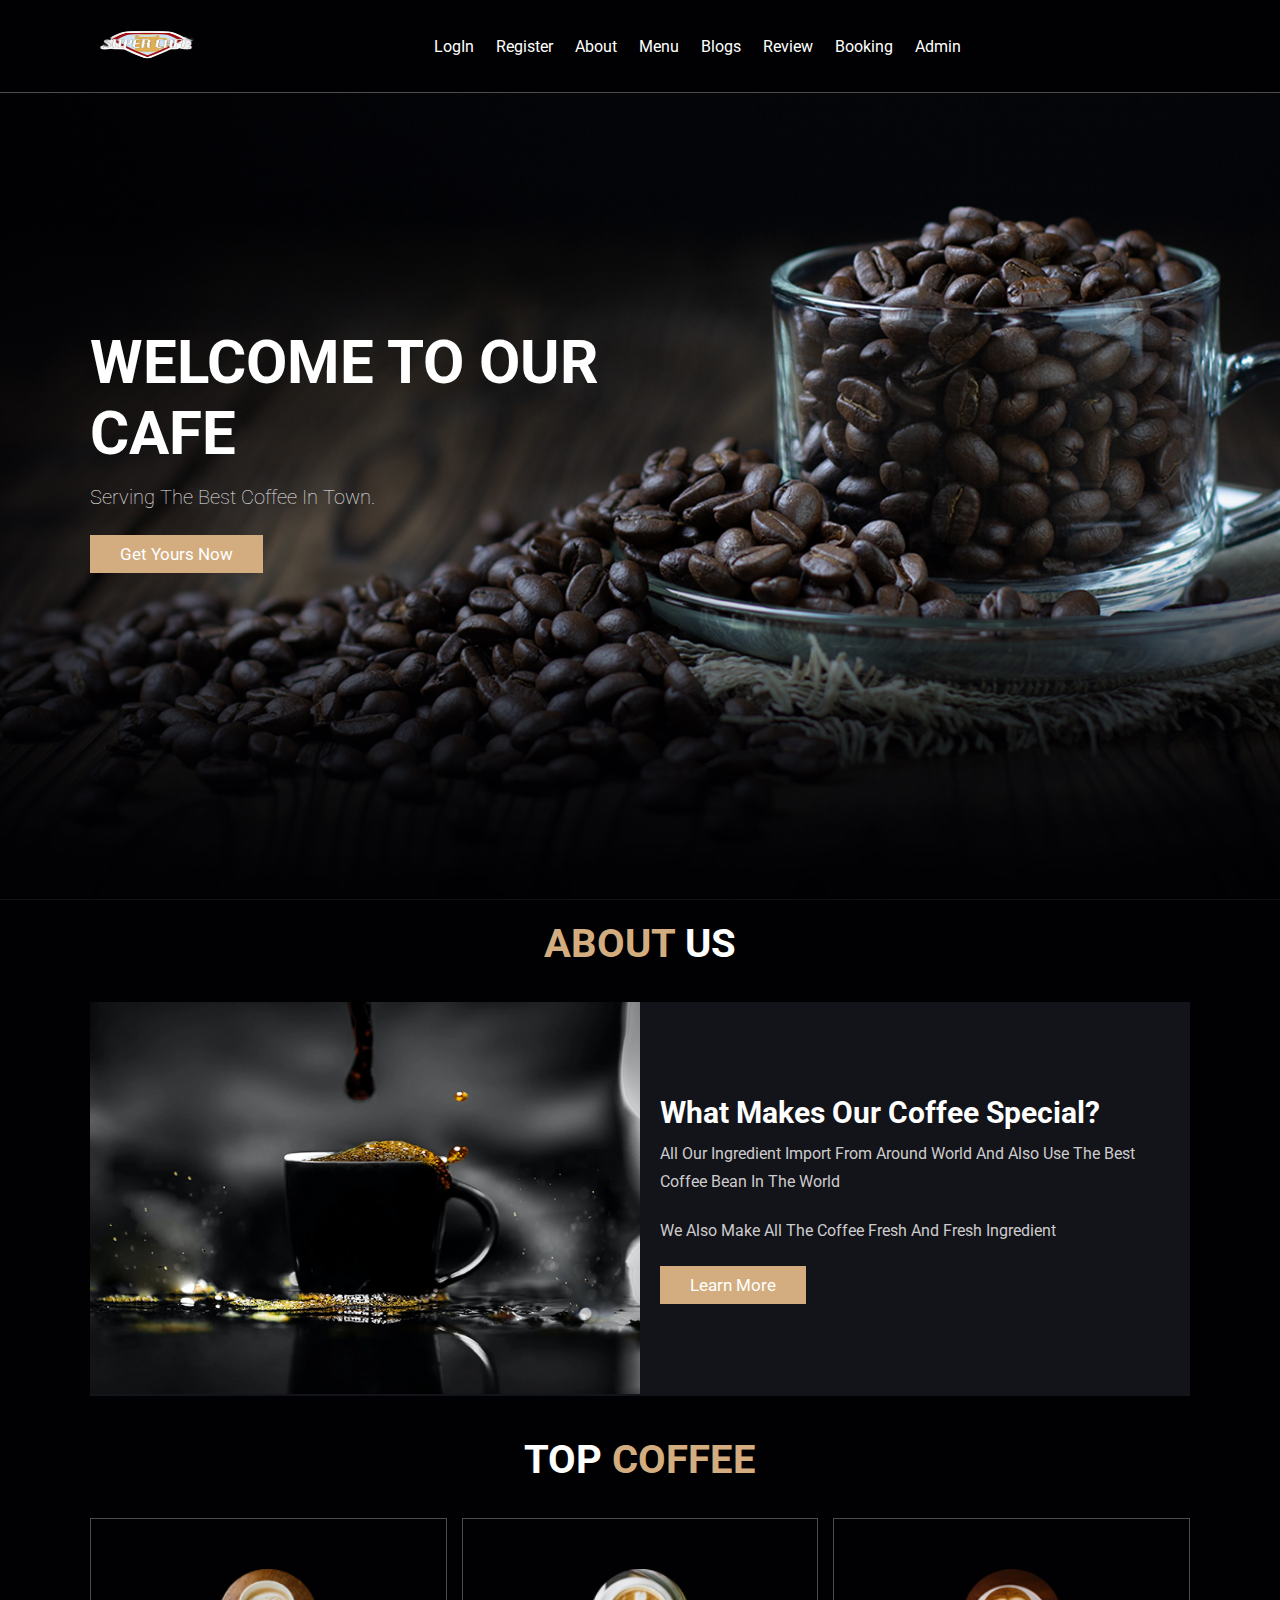
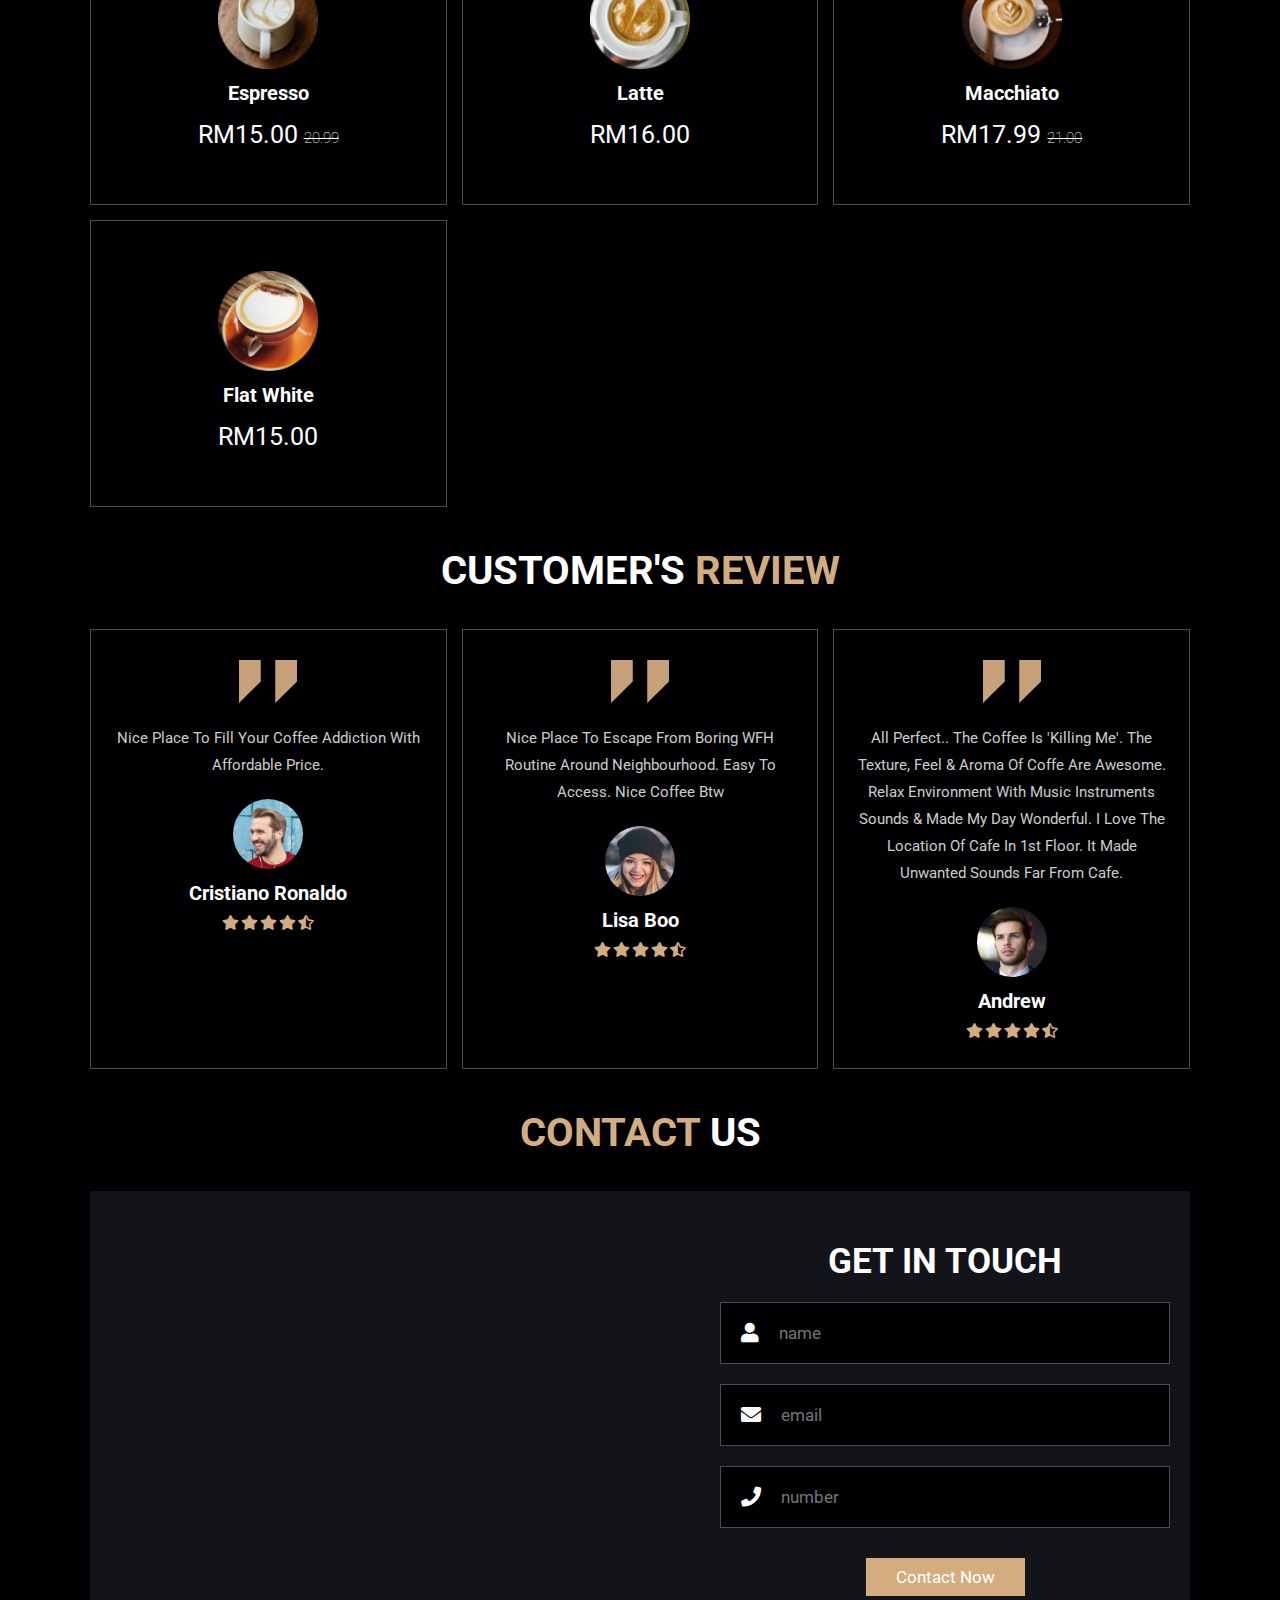
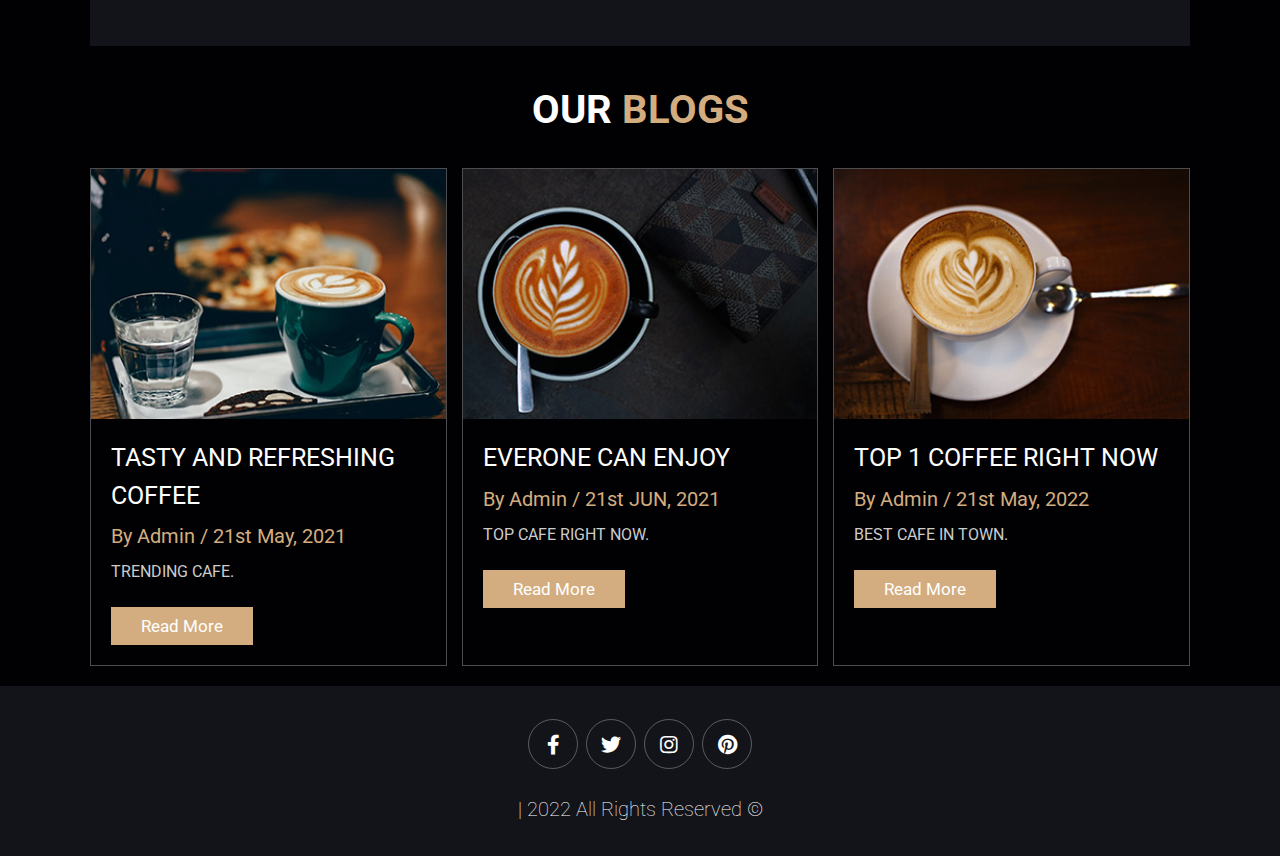
<file: index.html>
<!DOCTYPE html>
<html lang="en">
<head>
    <meta charset="UTF-8">
    <meta http-equiv="X-UA-Compatible" content="IE=edge">
    <meta name="viewport" content="width=device-width, initial-scale=1.0">
    <title>super cafe</title>

    <!-- font awesome cdn link  -->
    <link rel="stylesheet" href="https://cdnjs.cloudflare.com/ajax/libs/font-awesome/5.15.4/css/all.min.css">

    <!-- custom css file link  -->
    <link rel="stylesheet" href="css/style.css">

</head>
<body>
    
<!-- header section starts  -->

<header class="header">

    <a href="#" class="logo">
        <img src="images/logo.png" alt="" width="115" height="208">
    </a>

    <nav class="navbar">
        <a href="login.html"#login">logIn</a>
        <a href="register.html"#contact">register</a>
        <a href="about-us.html"#about">about</a>
        <a href="menu.html"#menu">menu</a>
        <a href="blog.html"#blogs">blogs</a>
        <a href="review.html"#review">review</a>
        <a href="booking.php"#booking">booking</a>
        <a href="login-admin.html"#admin">admin</a>
  </nav>

    <div class="icons">

        <div class="fas fa-bars" id="menu-btn"></div>
    </div>

  

</header>

<!-- header section ends -->

<!-- home section starts  -->

<section class="home" id="home">

    <div class="content">
        <h3>WELCOME TO OUR CAFE</h3>
        <p>Serving the best coffee in town.</p>
        <a href="menu.html"#menu" class="btn">get yours now</a>
    </div>

</section>

<!-- home section ends -->

<!-- about section starts  -->

<section class="about" id="about">

    <h1 class="heading"> <span>about</span> us </h1>

    <div class="row">

        <div class="image">
            <img src="images/about-img.jpeg" alt="">
        </div>

        <div class="content">
            <h3>what makes our coffee special?</h3>
            <p>All our ingredient import from around world and also use the best coffee bean in the world</p>
            <p>We also make all the coffee fresh and fresh ingredient</p>
            <a href="about-us.html"#about" class="btn">learn more</a>
        </div>

    </div>

</section>

<!-- about section ends -->

<!-- menu section starts  -->

<section class="menu" id="menu">

    <h1 class="heading"> Top <span>Coffee</span> </h1>

    <div class="box-container">

        <div class="box">
            <img src="images/menu-1.png" alt="">
            <h3>Espresso</h3>
            <div class="price">RM15.00 <span>20.99</span></div>
            
        </div>

        <div class="box">
            <img src="images/menu-2.png" alt="">
            <h3>Latte</h3>
            <div class="price">RM16.00</div>
            
        </div>

        <div class="box">
            <img src="images/menu-3.png" alt="">
            <h3>Macchiato</h3>
            <div class="price">RM17.99 <span>21.00</span></div>
            
        </div>

        <div class="box">
            <img src="images/menu-4.png" alt="">
            <h3>Flat White</h3>
            <div class="price">RM15.00</div>
            
        </div>

 

    </div>

</section>

<!-- menu section ends -->



    </div>

</section>

<!-- review section starts  -->

<section class="review" id="review">

    <h1 class="heading"> customer's <span>review</span> </h1>

    <div class="box-container">

        <div class="box">
            <img src="images/quote-img.png" alt="" class="quote">
            <p>Nice place to fill your coffee addiction with affordable price.</p>
            <img src="images/pic-1.png" class="user" alt="">
            <h3>cristiano ronaldo</h3>
            <div class="stars">
                <i class="fas fa-star"></i>
                <i class="fas fa-star"></i>
                <i class="fas fa-star"></i>
                <i class="fas fa-star"></i>
                <i class="fas fa-star-half-alt"></i>
            </div>
        </div>

        <div class="box">
            <img src="images/quote-img.png" alt="" class="quote">
            <p>Nice place to escape from boring WFH routine around neighbourhood. Easy to access. Nice coffee btw</p>
            <img src="images/pic-2.png" class="user" alt="">
            <h3>lisa boo</h3>
            <div class="stars">
                <i class="fas fa-star"></i>
                <i class="fas fa-star"></i>
                <i class="fas fa-star"></i>
                <i class="fas fa-star"></i>
                <i class="fas fa-star-half-alt"></i>
            </div>
        </div>
        
        <div class="box">
            <img src="images/quote-img.png" alt="" class="quote">
            <p>All Perfect..
The Coffee is 'killing me'.
The texture, feel & aroma of coffe are awesome.
Relax environment with music instruments sounds & made my day wonderful.
I love the location of cafe in 1st floor. It made unwanted sounds far from cafe.</p>
            <img src="images/pic-3.png" class="user" alt="">
            <h3>andrew</h3>
            <div class="stars">
                <i class="fas fa-star"></i>
                <i class="fas fa-star"></i>
                <i class="fas fa-star"></i>
                <i class="fas fa-star"></i>
                <i class="fas fa-star-half-alt"></i>
            </div>
        </div>

    </div>

</section>

<!-- review section ends -->

<!-- contact section starts  -->

<section class="contact" id="contact">

    <h1 class="heading"> <span>contact</span> us </h1>

    <div class="row">

 <iframe src="https://www.google.com/maps/embed?pb=!1m18!1m12!1m3!1d3983.7943977034574!2d101.71105661467364!3d3.1488749977071597!2m3!1f0!2f0!3f0!3m2!1i1024!2i768!4f13.1!3m3!1m2!1s0x31cc362c8935509b%3A0xed966c50b0a79fb4!2sPavilion%20Kuala%20Lumpur!5e0!3m2!1sen!2smy!4v1667201064037!5m2!1sen!2smy" width="600" height="450" style="border:0;" allowfullscreen="" loading="lazy" referrerpolicy="no-referrer-when-downgrade"></iframe>

        <form action="">
            <h3>get in touch</h3>
            <div class="inputBox">
                <span class="fas fa-user"></span>
                <input type="text" placeholder="name">
            </div>
            <div class="inputBox">
                <span class="fas fa-envelope"></span>
                <input type="email" placeholder="email">
            </div>
            <div class="inputBox">
                <span class="fas fa-phone"></span>
                <input type="number" placeholder="number">
            </div>
            <input type="submit" value="contact now" class="btn">
        </form>

    </div>

</section>

<!-- contact section ends -->

<!-- blogs section starts  -->

<section class="blogs" id="blogs">

    <h1 class="heading"> our <span>blogs</span> </h1>

    <div class="box-container">

        <div class="box">
            <div class="image">
                <img src="images/blog-1.jpeg" alt="">
            </div>
            <div class="content">
                <a href="#" class="title">TASTY AND REFRESHING COFFEE</a>
                <span>by admin / 21st may, 2021</span>
                <p>TRENDING CAFE.</p>
                <a href="blog.html"#blogs" class="btn">read more</a>
            </div>
        </div>

        <div class="box">
            <div class="image">
                <img src="images/blog-2.jpeg" alt="">
            </div>
            <div class="content">
                <a href="#" class="title">EVERONE CAN ENJOY</a>
                <span>by admin / 21st JUN, 2021</span>
                <p>TOP CAFE RIGHT NOW.</p>
                <a href="blog.html"#blogs" class="btn">read more</a>
            </div>
        </div>

        <div class="box">
            <div class="image">
                <img src="images/blog-3.jpeg" alt="">
            </div>
            <div class="content">
                <a href="#" class="title">TOP 1 COFFEE RIGHT NOW</a>
                <span>by admin / 21st may, 2022</span>
                <p>BEST CAFE IN TOWN.</p>
                <a href="blog.html"#blogs" class="btn">read more</a>
            </div>
        </div>

    </div>

</section>

<!-- blogs section ends -->

<!-- footer section starts  -->

<section class="footer">

    <div class="share">
        <a href="https://www.facebook.com/otherwisecafe/" class="fab fa-facebook-f"></a>
        <a href="https://twitter.com/cappuccinosWex" class="fab fa-twitter"></a>
        <a href="https://www.instagram.com/cafefolome/?hl=en" class="fab fa-instagram"></a>
        <a href="https://www.pinterest.com/heidelia/heidi-s-style-pinboard/" class="fab fa-pinterest"></a>
    </div>



    <div class="credit">| 2022 all rights reserved &copy</div>

</section>

<!-- footer section ends -->

















<!-- custom js file link  -->
<script src="js/script.js"></script>

</body>
</html>
</file>
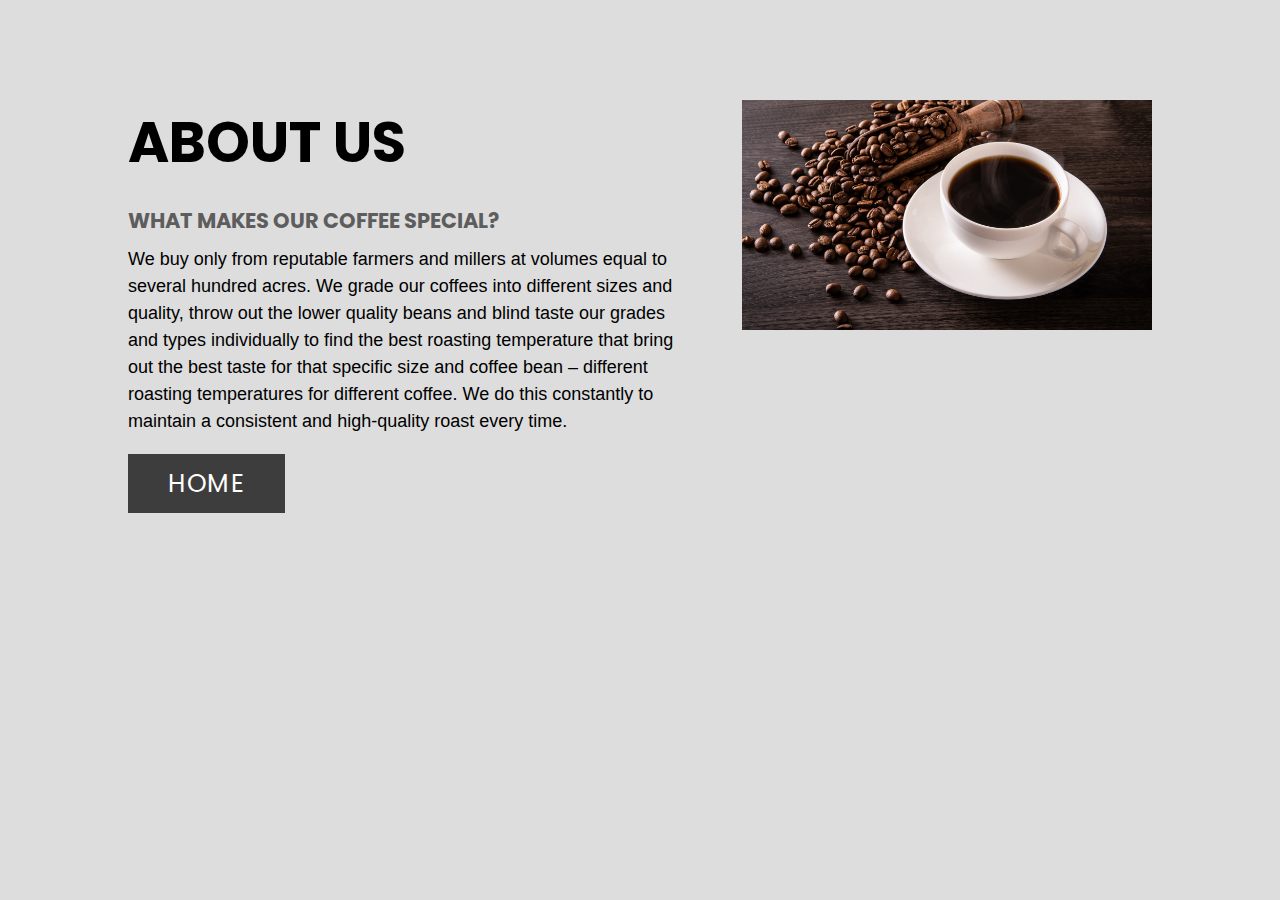
<file: about-us.html>
<!DOCTYPE html>
<html>
<head>
	<title>About Us Section</title>
	<meta charset="utf-8">
	<meta name="viewport" content="width=device-width, initial-scale=1.0">
	<link rel="stylesheet" href="https://pro.fontawesome.com/releases/v5.10.0/css/all.css">
	<link rel="stylesheet" type="text/css" href="css/about-style.css">
</head>	
<body>
    
    <div class="section">
		<div class="container">
			<div class="content-section">
				<div class="title">
					<h1>About Us</h1>
				</div>
				<div class="content">
					<h3>WHAT MAKES OUR COFFEE SPECIAL?</h3>
					<p>We buy only from reputable farmers and millers at volumes equal to several hundred acres. We grade our coffees into different sizes and quality, throw out the lower quality beans and blind taste our grades and types individually to find the best roasting temperature that bring out the best taste for that specific size and coffee bean – different roasting temperatures for different coffee. We do this constantly to maintain a consistent and high-quality roast every time.</p>
					<div class="button">
						<a href="index.html"#home">HOME</a>
					</div>
				</div>
				
			</div>
			<div class="image-section">
				<img src="images/about-coffee.jpg">
			</div>
		</div>
	</div>

	
</body>
</html>
</file>
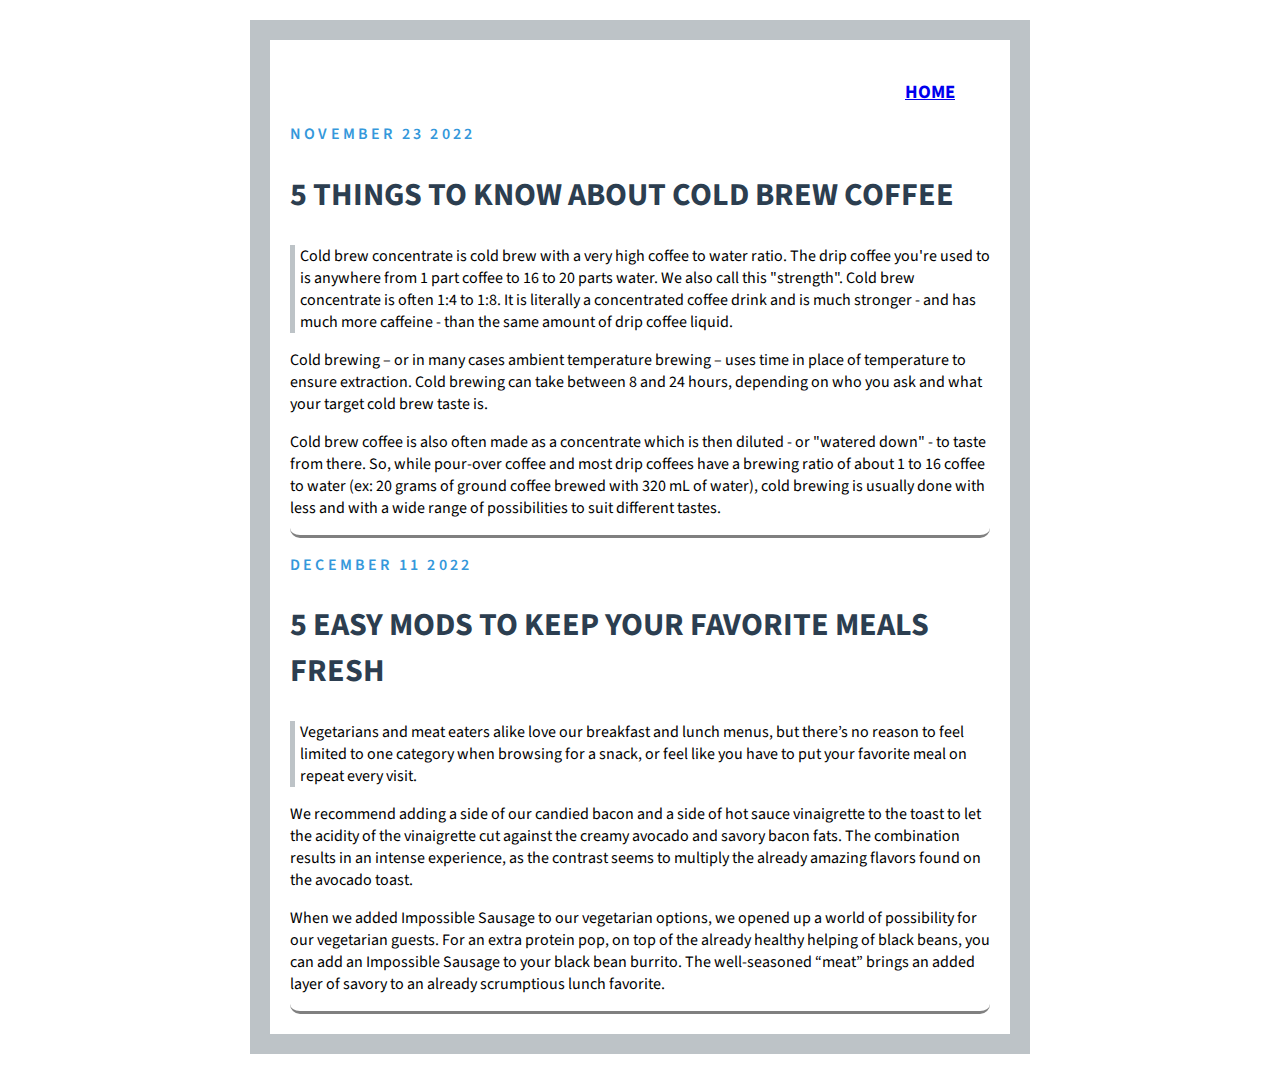
<file: blog.html>
<!DOCTYPE html>
<html lang="en">
  <head>
    <meta charset="UTF-8" />
    <meta name="viewport" content="width=device-width, initial-scale=1.0" />
    <meta http-equiv="X-UA-Compatible" content="ie=edge" />
    <title>Blog Home</title>
    <link rel="stylesheet" href="css/blog-style.css" />
    <link
      href="https://fonts.googleapis.com/css?family=Source+Sans+Pro&display=swap"
      rel="stylesheet"
    />
  </head>
  <body>
    <h3><a href="index.html">HOME</a></h3>
    <div class="blog_post">
      <p id="date">NOVEMBER 23 2022</p>
      <h2>5 THINGS TO KNOW ABOUT COLD BREW COFFEE</h2>
      <p class="with_left_border">
        Cold brew concentrate is cold brew with a very high coffee to water ratio. The drip coffee you're used to is anywhere from 1 part coffee to 16 to 20 parts water. We also call this "strength". Cold brew concentrate is often 1:4 to 1:8. It is literally a concentrated coffee drink and is much stronger - and has much more caffeine - than the same amount of drip coffee liquid. 
      </p>
      <p>
       Cold brewing – or in many cases ambient temperature brewing – uses time in place of temperature to ensure extraction. Cold brewing can take between 8 and 24 hours, depending on who you ask and what your target cold brew taste is.
      </p>
      <p>
        Cold brew coffee is also often made as a concentrate which is then diluted - or "watered down" - to taste from there. So, while pour-over coffee and most drip coffees have a brewing ratio of about 1 to 16 coffee to water (ex: 20 grams of ground coffee brewed with 320 mL of water), cold brewing is usually done with less and with a wide range of possibilities to suit different tastes.
      </p>
    </div>
    <div class="blog_post">
      <p id="date">DECEMBER 11 2022</p>
      <h2>5 EASY MODS TO KEEP YOUR FAVORITE MEALS FRESH</h2>
      <p class="with_left_border">
Vegetarians and meat eaters alike love our breakfast and lunch menus, but there’s no reason to feel limited to one category when browsing for a snack, or feel like you have to put your favorite meal on repeat every visit.
      </p>
      <p>
 We recommend adding a side of our candied bacon and a side of hot sauce vinaigrette to the toast to let the acidity of the vinaigrette cut against the creamy avocado and savory bacon fats. The combination results in an intense experience, as the contrast seems to multiply the already amazing flavors found on the avocado toast.
      </p>
      <p>
        When we added Impossible Sausage to our vegetarian options, we opened up a world of possibility for our vegetarian guests. For an extra protein pop, on top of the already healthy helping of black beans, you can add an Impossible Sausage to your black bean burrito. The well-seasoned “meat” brings an added layer of savory to an already scrumptious lunch favorite.
      </p>
    </div>
  </body>
</html>
</file>
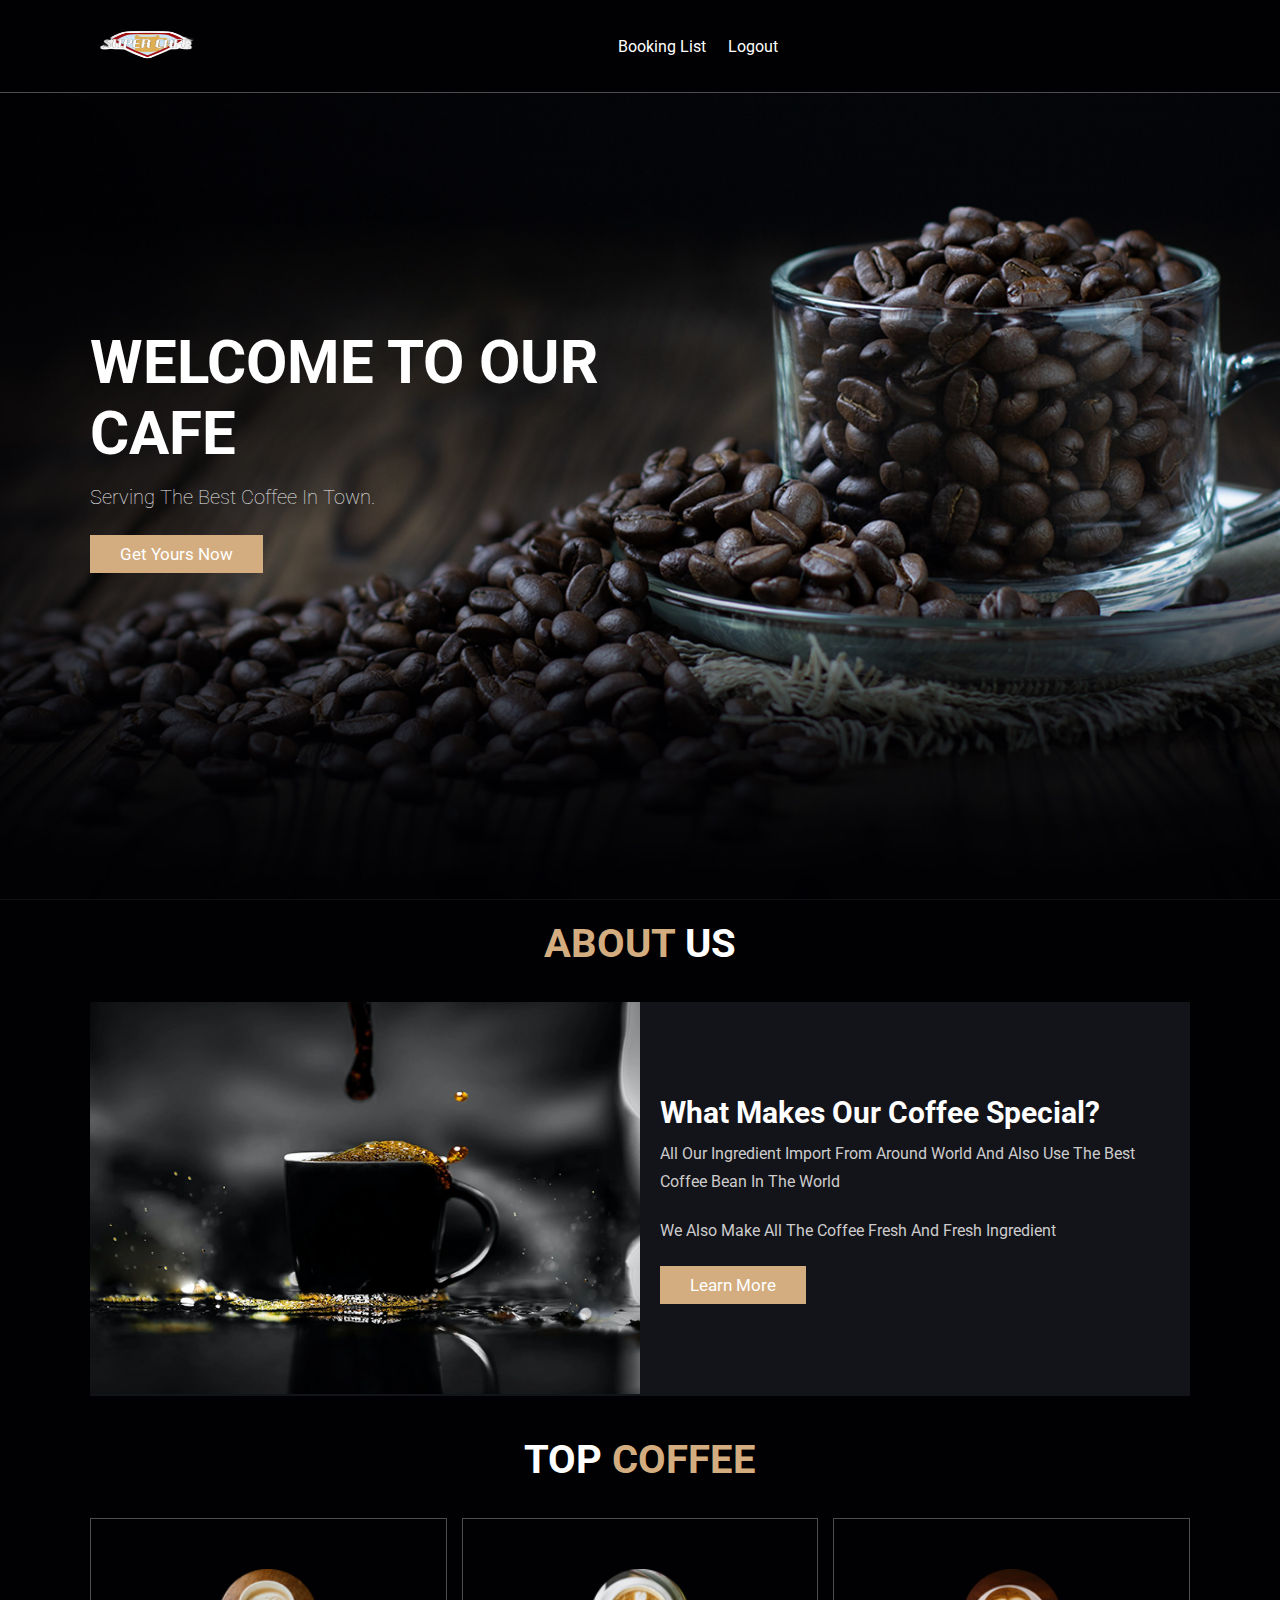
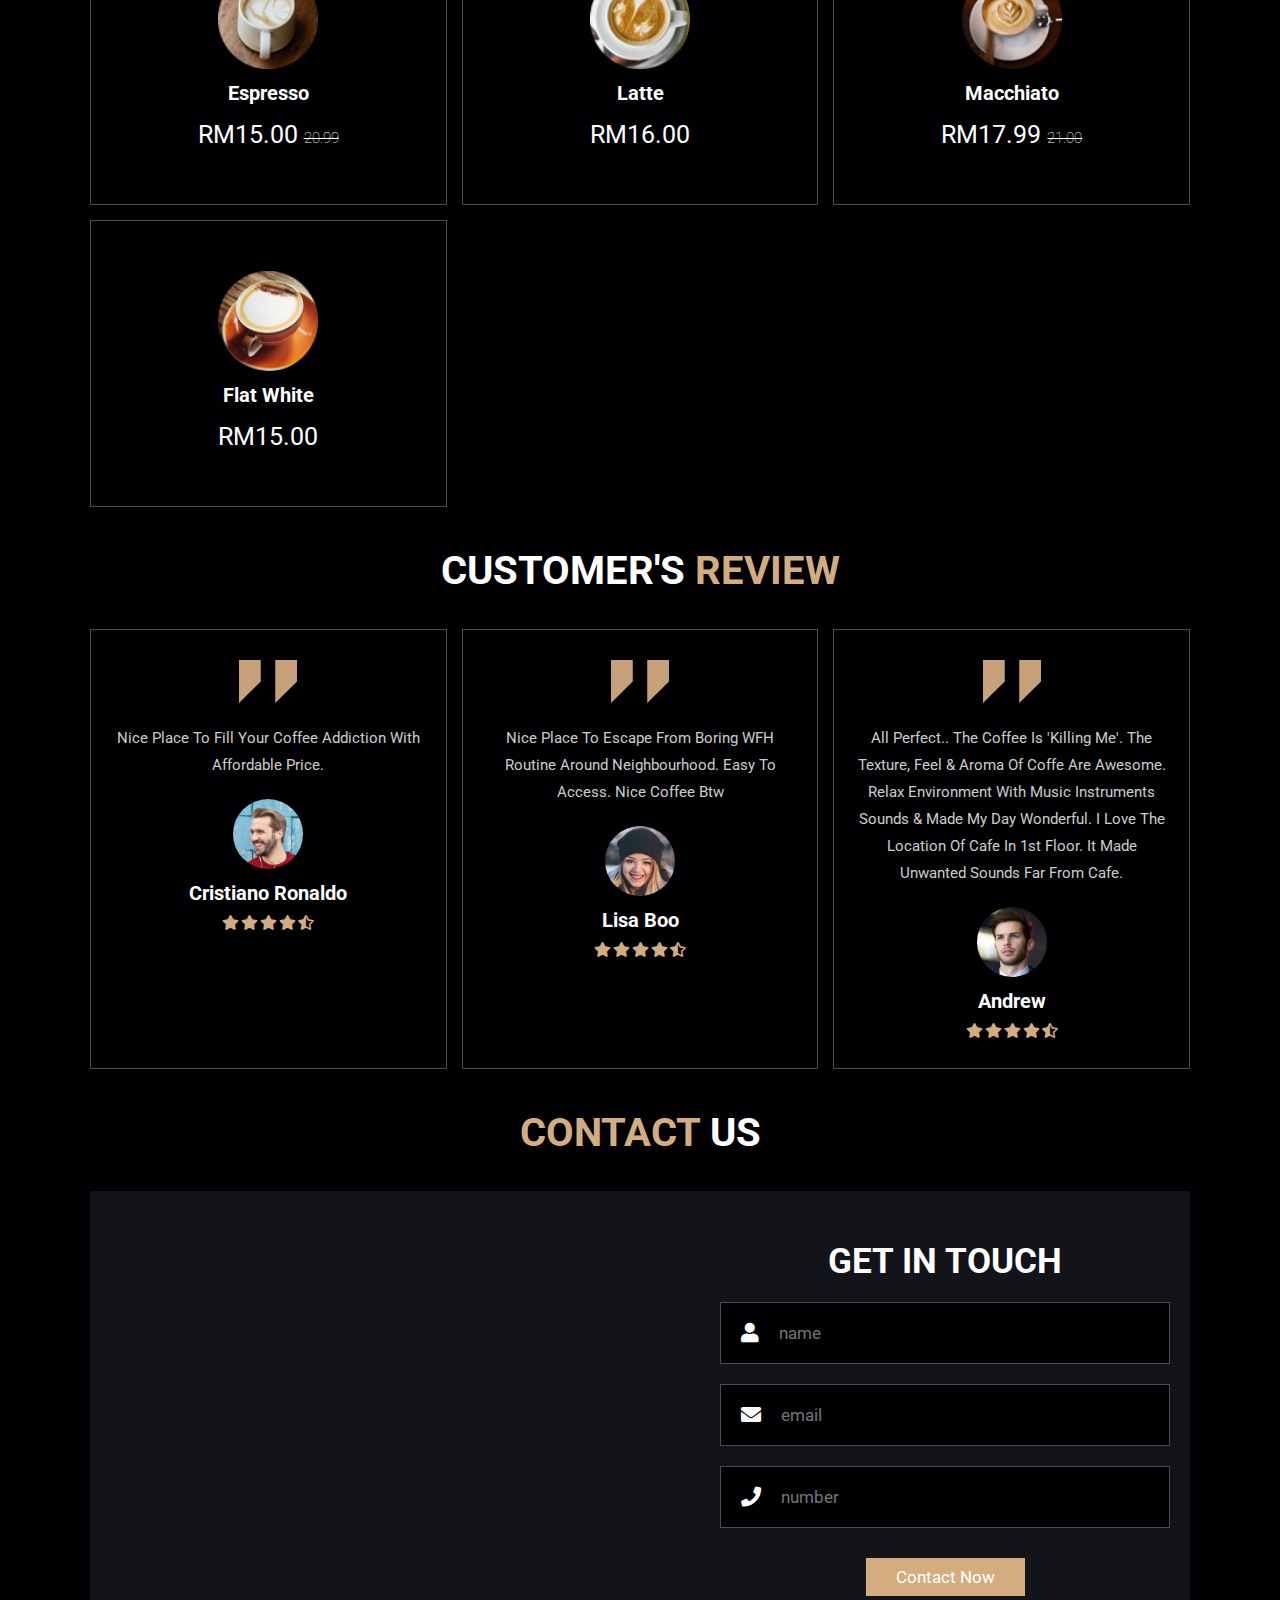
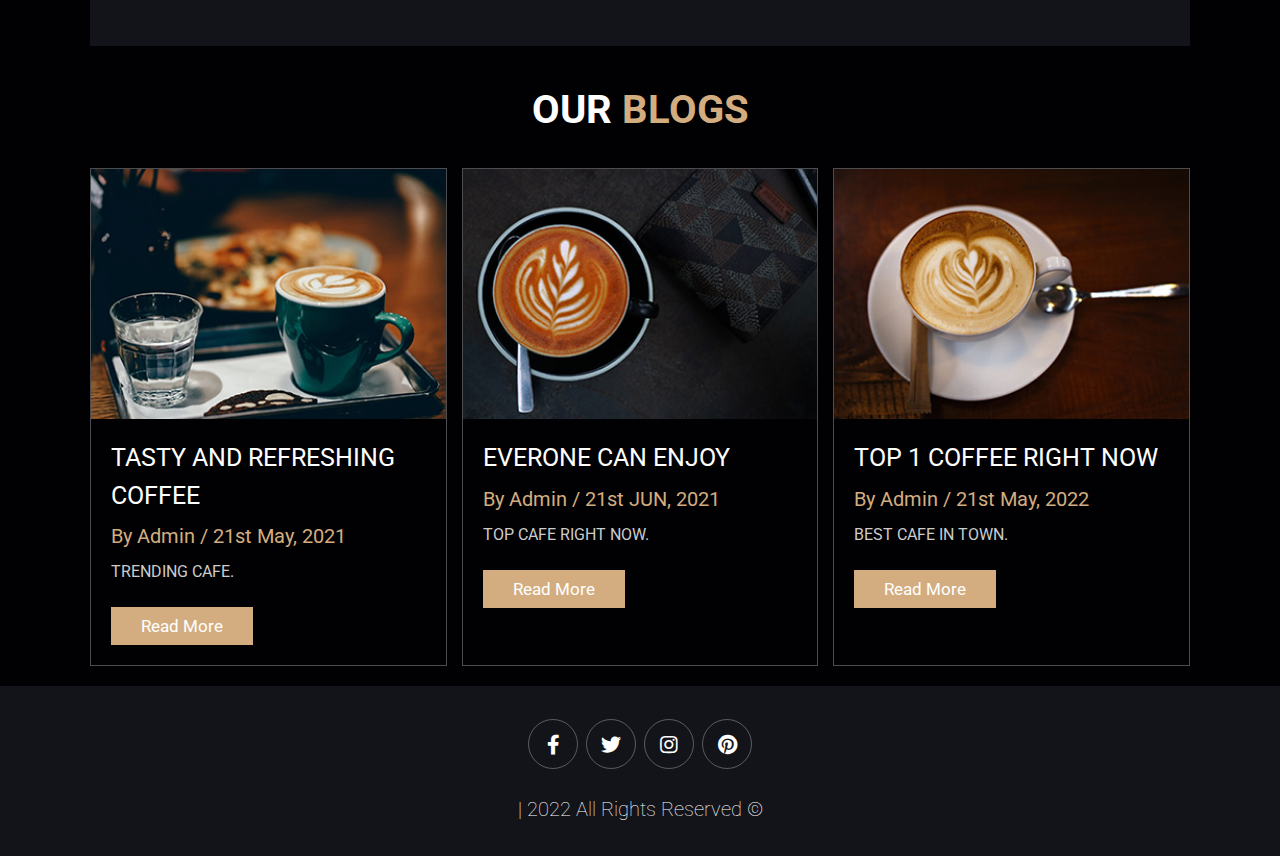
<file: index-admin.html>
<!DOCTYPE html>
<html lang="en">
<head>
    <meta charset="UTF-8">
    <meta http-equiv="X-UA-Compatible" content="IE=edge">
    <meta name="viewport" content="width=device-width, initial-scale=1.0">
    <title>super cafe</title>

    <!-- font awesome cdn link  -->
    <link rel="stylesheet" href="https://cdnjs.cloudflare.com/ajax/libs/font-awesome/5.15.4/css/all.min.css">

    <!-- custom css file link  -->
    <link rel="stylesheet" href="css/style.css">

</head>
<body>
    
<!-- header section starts  -->

<header class="header">

    <a href="#" class="logo">
        <img src="images/logo.png" alt="" width="115" height="208">
    </a>

    <nav class="navbar">
        <a href="booking-list.php"#booking list">booking list</a>
        <a href="index.html"#logout">logout</a>
  </nav>

    <div class="icons">

        <div class="fas fa-bars" id="menu-btn"></div>
    </div>

  

</header>

<!-- header section ends -->

<!-- home section starts  -->

<section class="home" id="home">

    <div class="content">
        <h3>WELCOME TO OUR CAFE</h3>
        <p>Serving the best coffee in town.</p>
        <a href="menu.html"#menu" class="btn">get yours now</a>
    </div>

</section>

<!-- home section ends -->

<!-- about section starts  -->

<section class="about" id="about">

    <h1 class="heading"> <span>about</span> us </h1>

    <div class="row">

        <div class="image">
            <img src="images/about-img.jpeg" alt="">
        </div>

        <div class="content">
            <h3>what makes our coffee special?</h3>
            <p>All our ingredient import from around world and also use the best coffee bean in the world</p>
            <p>We also make all the coffee fresh and fresh ingredient</p>
            <a href="about-us.html"#about" class="btn">learn more</a>
        </div>

    </div>

</section>

<!-- about section ends -->

<!-- menu section starts  -->

<section class="menu" id="menu">

    <h1 class="heading"> Top <span>Coffee</span> </h1>

    <div class="box-container">

        <div class="box">
            <img src="images/menu-1.png" alt="">
            <h3>Espresso</h3>
            <div class="price">RM15.00 <span>20.99</span></div>
            
        </div>

        <div class="box">
            <img src="images/menu-2.png" alt="">
            <h3>Latte</h3>
            <div class="price">RM16.00</div>
            
        </div>

        <div class="box">
            <img src="images/menu-3.png" alt="">
            <h3>Macchiato</h3>
            <div class="price">RM17.99 <span>21.00</span></div>
            
        </div>

        <div class="box">
            <img src="images/menu-4.png" alt="">
            <h3>Flat White</h3>
            <div class="price">RM15.00</div>
            
        </div>

 

    </div>

</section>

<!-- menu section ends -->



    </div>

</section>

<!-- review section starts  -->

<section class="review" id="review">

    <h1 class="heading"> customer's <span>review</span> </h1>

    <div class="box-container">

        <div class="box">
            <img src="images/quote-img.png" alt="" class="quote">
            <p>Nice place to fill your coffee addiction with affordable price.</p>
            <img src="images/pic-1.png" class="user" alt="">
            <h3>cristiano ronaldo</h3>
            <div class="stars">
                <i class="fas fa-star"></i>
                <i class="fas fa-star"></i>
                <i class="fas fa-star"></i>
                <i class="fas fa-star"></i>
                <i class="fas fa-star-half-alt"></i>
            </div>
        </div>

        <div class="box">
            <img src="images/quote-img.png" alt="" class="quote">
            <p>Nice place to escape from boring WFH routine around neighbourhood. Easy to access. Nice coffee btw</p>
            <img src="images/pic-2.png" class="user" alt="">
            <h3>lisa boo</h3>
            <div class="stars">
                <i class="fas fa-star"></i>
                <i class="fas fa-star"></i>
                <i class="fas fa-star"></i>
                <i class="fas fa-star"></i>
                <i class="fas fa-star-half-alt"></i>
            </div>
        </div>
        
        <div class="box">
            <img src="images/quote-img.png" alt="" class="quote">
            <p>All Perfect..
The Coffee is 'killing me'.
The texture, feel & aroma of coffe are awesome.
Relax environment with music instruments sounds & made my day wonderful.
I love the location of cafe in 1st floor. It made unwanted sounds far from cafe.</p>
            <img src="images/pic-3.png" class="user" alt="">
            <h3>andrew</h3>
            <div class="stars">
                <i class="fas fa-star"></i>
                <i class="fas fa-star"></i>
                <i class="fas fa-star"></i>
                <i class="fas fa-star"></i>
                <i class="fas fa-star-half-alt"></i>
            </div>
        </div>

    </div>

</section>

<!-- review section ends -->

<!-- contact section starts  -->

<section class="contact" id="contact">

    <h1 class="heading"> <span>contact</span> us </h1>

    <div class="row">

 <iframe src="https://www.google.com/maps/embed?pb=!1m18!1m12!1m3!1d3983.7943977034574!2d101.71105661467364!3d3.1488749977071597!2m3!1f0!2f0!3f0!3m2!1i1024!2i768!4f13.1!3m3!1m2!1s0x31cc362c8935509b%3A0xed966c50b0a79fb4!2sPavilion%20Kuala%20Lumpur!5e0!3m2!1sen!2smy!4v1667201064037!5m2!1sen!2smy" width="600" height="450" style="border:0;" allowfullscreen="" loading="lazy" referrerpolicy="no-referrer-when-downgrade"></iframe>

        <form action="">
            <h3>get in touch</h3>
            <div class="inputBox">
                <span class="fas fa-user"></span>
                <input type="text" placeholder="name">
            </div>
            <div class="inputBox">
                <span class="fas fa-envelope"></span>
                <input type="email" placeholder="email">
            </div>
            <div class="inputBox">
                <span class="fas fa-phone"></span>
                <input type="number" placeholder="number">
            </div>
            <input type="submit" value="contact now" class="btn">
        </form>

    </div>

</section>

<!-- contact section ends -->

<!-- blogs section starts  -->

<section class="blogs" id="blogs">

    <h1 class="heading"> our <span>blogs</span> </h1>

    <div class="box-container">

        <div class="box">
            <div class="image">
                <img src="images/blog-1.jpeg" alt="">
            </div>
            <div class="content">
                <a href="#" class="title">TASTY AND REFRESHING COFFEE</a>
                <span>by admin / 21st may, 2021</span>
                <p>TRENDING CAFE.</p>
                <a href="blog.html"#blogs" class="btn">read more</a>
            </div>
        </div>

        <div class="box">
            <div class="image">
                <img src="images/blog-2.jpeg" alt="">
            </div>
            <div class="content">
                <a href="#" class="title">EVERONE CAN ENJOY</a>
                <span>by admin / 21st JUN, 2021</span>
                <p>TOP CAFE RIGHT NOW.</p>
                <a href="blog.html"#blogs" class="btn">read more</a>
            </div>
        </div>

        <div class="box">
            <div class="image">
                <img src="images/blog-3.jpeg" alt="">
            </div>
            <div class="content">
                <a href="#" class="title">TOP 1 COFFEE RIGHT NOW</a>
                <span>by admin / 21st may, 2022</span>
                <p>BEST CAFE IN TOWN.</p>
                <a href="blog.html"#blogs" class="btn">read more</a>
            </div>
        </div>

    </div>

</section>

<!-- blogs section ends -->

<!-- footer section starts  -->

<section class="footer">

    <div class="share">
        <a href="https://www.facebook.com/otherwisecafe/" class="fab fa-facebook-f"></a>
        <a href="https://twitter.com/cappuccinosWex" class="fab fa-twitter"></a>
        <a href="https://www.instagram.com/cafefolome/?hl=en" class="fab fa-instagram"></a>
        <a href="https://www.pinterest.com/heidelia/heidi-s-style-pinboard/" class="fab fa-pinterest"></a>
    </div>



    <div class="credit">| 2022 all rights reserved &copy</div>

</section>

<!-- footer section ends -->

















<!-- custom js file link  -->
<script src="js/script.js"></script>

</body>
</html>
</file>
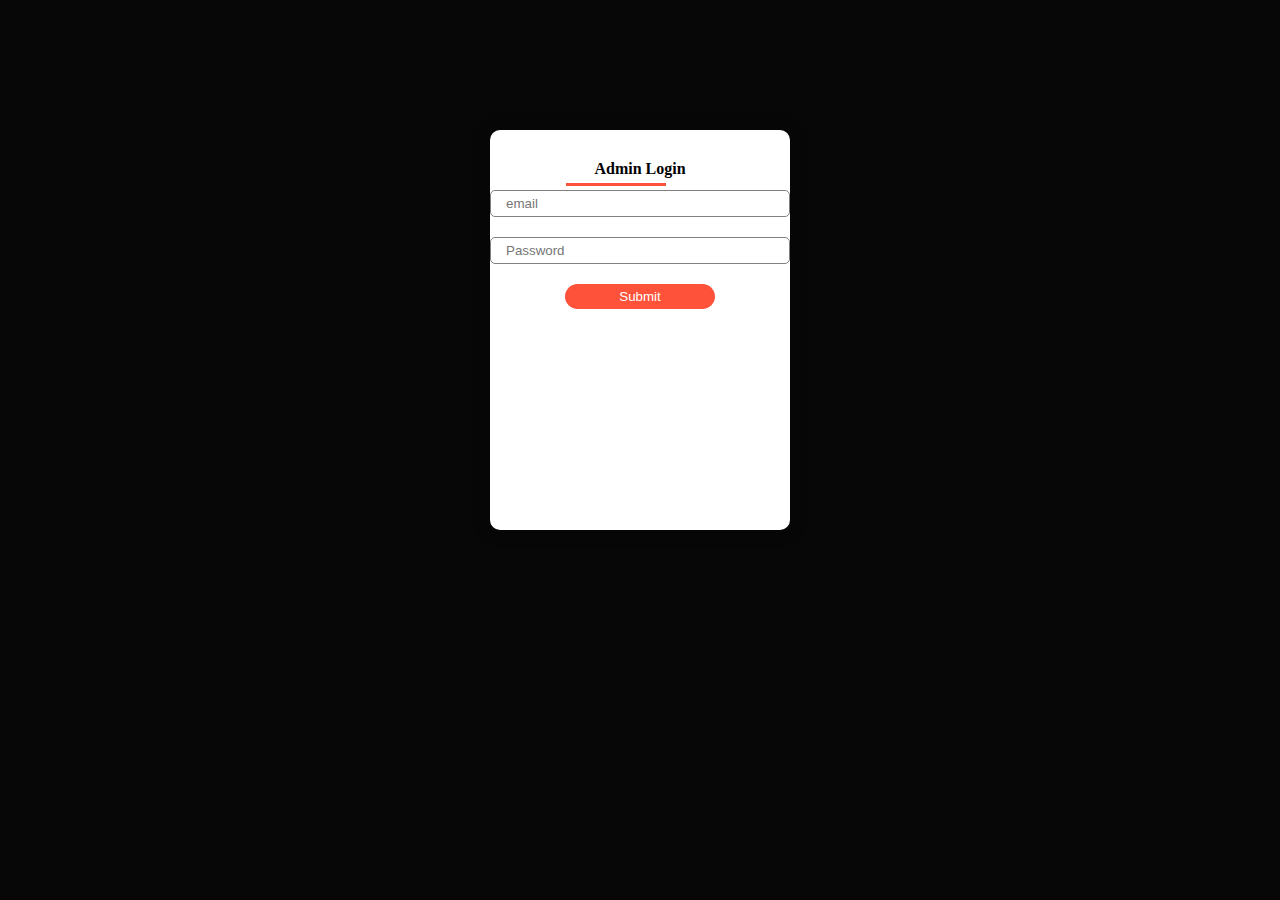
<file: login-admin.html>
<!DOCTYPE html>
<html lang="en">
<head>
  <meta charset="UTF-8">
  <meta name="viewport" content="width=device-width, initial-scale=1.0">
  <meta http-equiv="X-UA-Compatible" content="ie=edge">
  <title>Account Page</title>
  <link rel="stylesheet" href="css/login-admin.css">
</head>
<body>
  <div class="wrapper">
  <form action="admin-login.php" method="post">
    <div class="form-container">
      <!-- ------ radio inputs for clicking effect ------- -->
      <!-- I have used 'name' attribute so that only one radio input can be checked at a time -->
      <input type="radio" id="login-radio" name="radio-btn">
      <input type="radio" id="reg-radio" name="radio-btn">
      <div class="sliding-btn">
      <label for="login-radio">Admin Login</label>
              <hr>
      </div>
      <!-- ------- Login form --------- -->
      <form id="login-form">
        <input type="text" placeholder="email" name="email" required>
        <input type="password" placeholder="Password" name="password" required>
        <input type="submit" placeholder="Login">
      </form>
</div>
  </div>
</body>
</html>
</file>
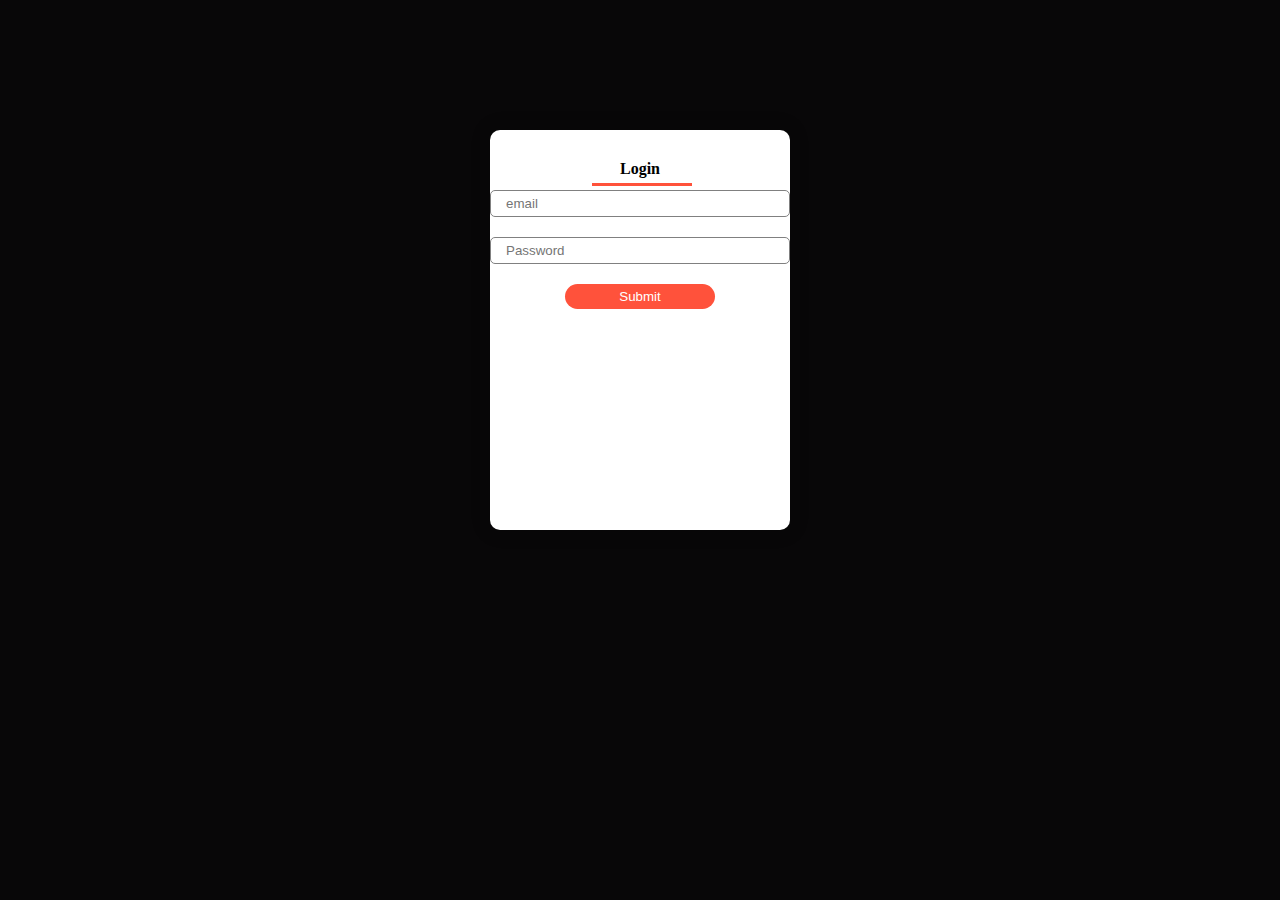
<file: login.html>
<!DOCTYPE html>
<html lang="en">
<head>
  <meta charset="UTF-8">
  <meta name="viewport" content="width=device-width, initial-scale=1.0">
  <meta http-equiv="X-UA-Compatible" content="ie=edge">
  <title>Account Page</title>
  <link rel="stylesheet" href="css/login-style.css">
</head>
<body>
  <div class="wrapper">
  <form action="login.php" method="post">
    <div class="form-container">
      <!-- ------ radio inputs for clicking effect ------- -->
      <!-- I have used 'name' attribute so that only one radio input can be checked at a time -->
      <input type="radio" id="login-radio" name="radio-btn">
      <input type="radio" id="reg-radio" name="radio-btn">
      <div class="sliding-btn">
      <label for="login-radio">Login</label>
              <hr>
      </div>
      <!-- ------- Login form --------- -->
      <form id="login-form">
        <input type="text" placeholder="email" name="email" required>
        <input type="password" placeholder="Password" name="password" required>
        <input type="submit" placeholder="Login">
      </form>
</div>
  </div>
</body>
</html>
</file>
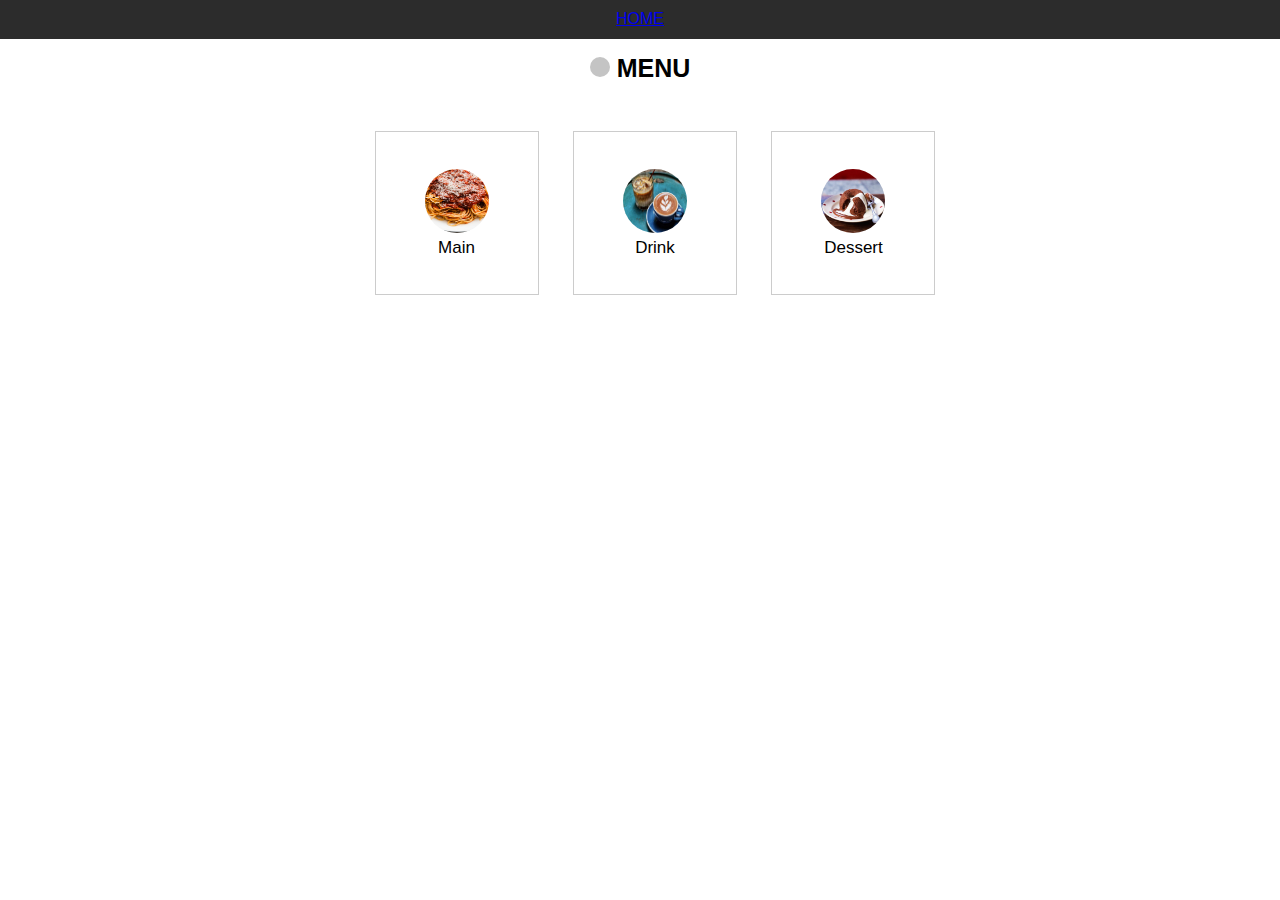
<file: menu.html>
<!DOCTYPE html>
<html>
	<head>
		<meta name="viewport" content="width=device-width, initial-scale=1">
		<link rel="stylesheet" href="css/menu-style.css">
		<title>Food Menu - Assignment</title>
	</head>

	<body>
		<div class="navbar">
			<div class="title">
				<a href="index.html"#home">HOME</a>				
			</div>
		</div>

		<div class="tab">
			<div class="tab-header">
				<span class="header-dot"></span>
				<span><b>MENU</b></span>
			</div><br>
			<button class="tablinks" onclick="menuList(event, 'Breakfast')">
				<span><img src="images/main.jpg" width="64" height="64"></span><br>
				Main
			</button>
			<button class="tablinks" onclick="menuList(event, 'Lunch')">
				<span><img src="images/drink.jpg" width="64" height="64"></span><br>
				Drink
			</button>
			<button class="tablinks" onclick="menuList(event, 'Dinner')">
				<span><img src="images/dessert.jpg" width="64" height="64"></span><br>
				Dessert
			</button>
		</div>

		<div id="Breakfast" class="tabcontent" align="center">
			<div class="tabcontent-inner">
				<div class="row">
					<div class="column col-left">
						<span><img src="images/main-1.jpg" width="100" height="100"></span>
					</div>
					<div class="column col-mid">
						<h2>Carbonara Spaggeti</h2>
						<p class="text-muted">The best seller on the cafe.</p>
						<p class="text-muted cook-time">
							<span class="dot"></span>  15 mins &nbsp;
							<span class="dot"></span>  2 serves
						</p>
					</div>
					<div class="column col-right">
						<h5 class="text-muted">Price</h5>
						<h4>RM20.00</h4>
					</div>
				</div>
				<div class="row">
					<div class="column col-left">
						<span><img src="images/main-2.jpg" width="100" height="100"></span>
					</div>
					<div class="column col-mid">
						<h2>Meatball Spaggeti</h2>
						<p class="text-muted">make with 100% real beef and best for meat lover.</p>
						<p class="text-muted cook-time">
							<span class="dot"></span>  20 mins &nbsp;
							<span class="dot"></span>  2 serves
						</p>
					</div>
					<div class="column col-right">
						<h5 class="text-muted">Price</h5>
						<h4>RM22.00</h4>
					</div>
				</div>
			</div>
		</div>

		<div id="Lunch" class="tabcontent" align="center">
			<div class="tabcontent-inner">
				<div class="row">
					<div class="column col-left">
						<span><img src="images/drink-1.jpeg" width="100" height="100"></span>
					</div>
					<div class="column col-mid">
						<h2>Latte</h2>
						<p class="text-muted">smooth coffee</p>
						<p class="text-muted cook-time">
							<span class="dot"></span>  15 mins &nbsp;
							<span class="dot"></span>  2 serves
						</p>
					</div>
					<div class="column col-right">
						<h5 class="text-muted">Price</h5>
						<h4>RM13.00</h4>
					</div>
				</div>
				<div class="row">
					<div class="column col-left">
						<span><img src="images/drink-2.jpg" width="100" height="100"></span>
					</div>
					<div class="column col-mid">
						<h2>Espresso</h2>
						<p class="text-muted">keep you continue the whole day without sleep.</p>
						<p class="text-muted cook-time">
							<span class="dot"></span>  15 mins &nbsp;
							<span class="dot"></span>  2 serves
						</p>
					</div>
					<div class="column col-right">
						<h5 class="text-muted">Price</h5>
						<h4>RM10.00</h4>
					</div>
				</div>
			</div>
		</div>

		<div id="Dinner" class="tabcontent" align="center">
			<div class="tabcontent-inner">
				
				<div class="row">
					<div class="column col-left">
						<span><img src="images/dessert-1.jpg" width="100" height="100"></span>
					</div>
					<div class="column col-mid">
						<h2>Waffle</h2>
						<p class="text-muted">Waffle and top on apple syrup</p>
						<p class="text-muted cook-time">
							<span class="dot"></span>  25 mins &nbsp;
							<span class="dot"></span>  2 serves
						</p>
					</div>
					<div class="column col-right">
						<h5 class="text-muted">Price</h5>
						<h4>RM15.00</h4>
					</div>
				</div>

				<div class="row">
					<div class="column col-left">
						<span><img src="images/dessert-2.jpg" width="100" height="100"></span>
					</div>
					<div class="column col-mid">
						<h2>Cheese Cake</h2>
						<p class="text-muted">Cheese cake that make from love.</p>
						<p class="text-muted cook-time">
							<span class="dot"></span>  25 mins &nbsp;
							<span class="dot"></span>  2 serves
						</p>
					</div>
					<div class="column col-right">
						<h5 class="text-muted">Price</h5>
						<h4>RM10.00</h4>
					</div>
				</div>

			</div>
		</div>

		<script>
		function menuList(event, foodTime) {
			var i, tabcontent, tablinks;
			tabcontent = document.getElementsByClassName("tabcontent");

			for (i = 0; i < tabcontent.length; i++) {
				tabcontent[i].style.display = "none";
			}
			tablinks = document.getElementsByClassName("tablinks");

			for (i = 0; i < tablinks.length; i++) {
				tablinks[i].className = tablinks[i].className.replace(" active", "");
			}

			document.getElementById(foodTime).style.display = "block";
			event.currentTarget.className += " active";
		}
		</script>
	</body>
</html>
</file>
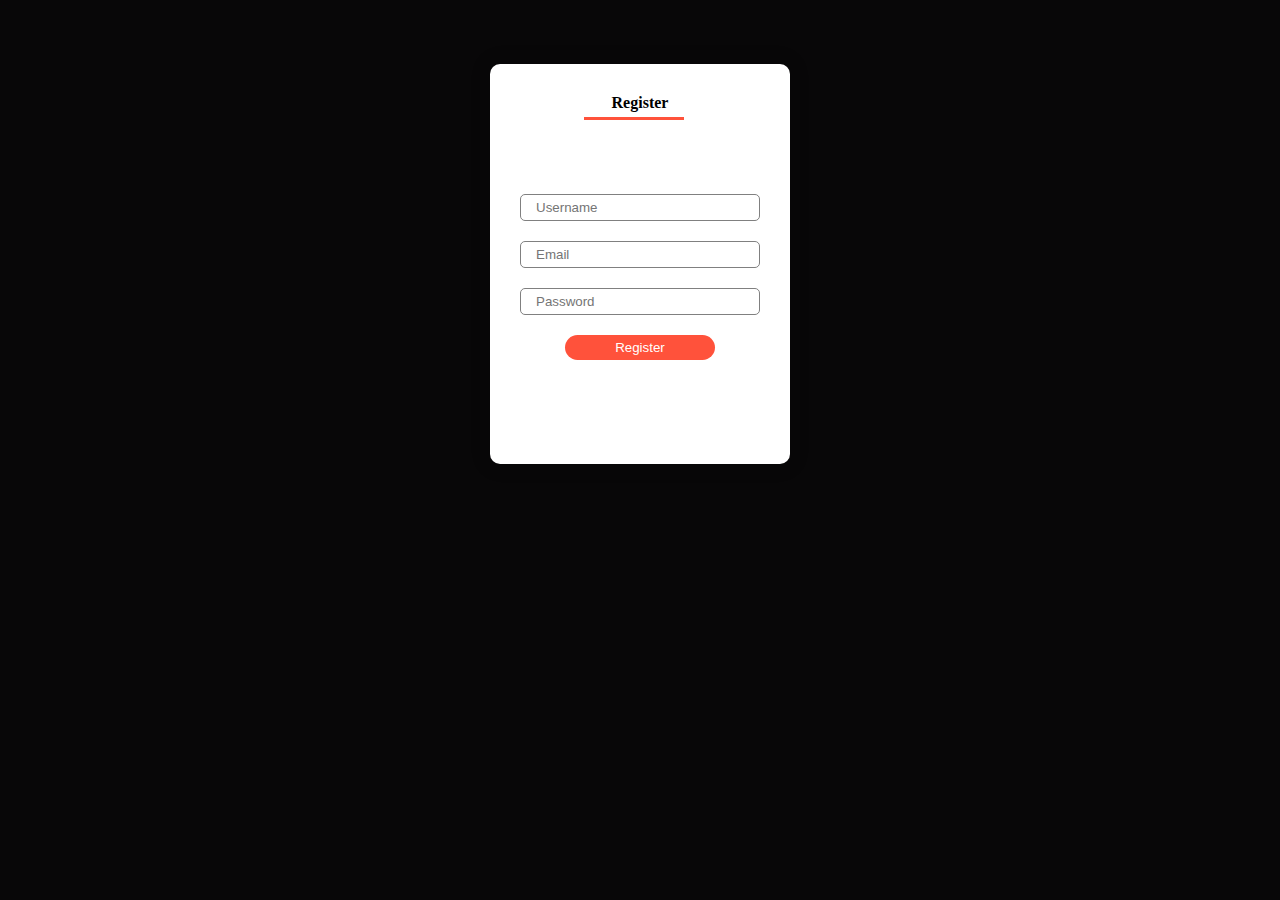
<file: register-admin.html>
<!DOCTYPE html>
<html lang="en">
<head>
  <meta charset="UTF-8">
  <meta name="viewport" content="width=device-width, initial-scale=1.0">
  <meta http-equiv="X-UA-Compatible" content="ie=edge">
  <title>Account Page</title>
  <link rel="stylesheet" href="css/login-style.css">
</head>
<body>
  <div class="wrapper">
    <div class="form-container">
      <!-- ------ radio inputs for clicking effect ------- -->
      <!-- I have used 'name' attribute so that only one radio input can be checked at a time -->
      <input type="radio" id="login-radio" name="radio-btn">
      <input type="radio" id="reg-radio" name="radio-btn">
      <div class="sliding-btn">
        <label for="reg-radio">Register</label>
        <hr>
      </div>

      
    
    
      <!-- ----------- Registeration form --------- -->
  		<form action="register-admin.php" method="post">
      	<form id="reg-form">
        <input type="text" placeholder="Username" name="username" required>
        <input type="email" placeholder="Email" name="email" >
        <input type="password" placeholder="Password" name="password" >
        <input type="submit" value="Register">
      </form>
    </div>
  </div>
</body>
</html>
</file>
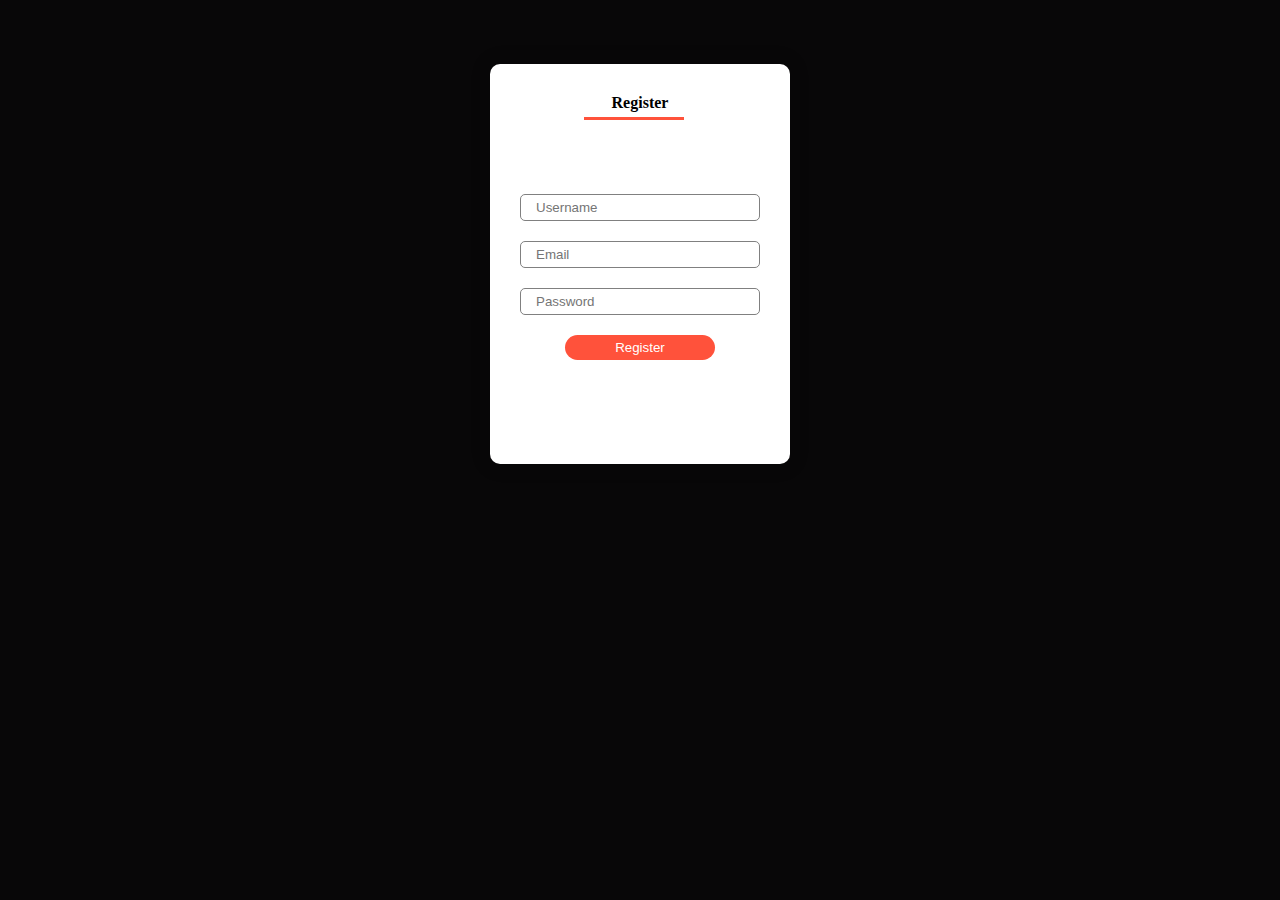
<file: register.html>
<!DOCTYPE html>
<html lang="en">
<head>
  <meta charset="UTF-8">
  <meta name="viewport" content="width=device-width, initial-scale=1.0">
  <meta http-equiv="X-UA-Compatible" content="ie=edge">
  <title>Account Page</title>
  <link rel="stylesheet" href="css/login-style.css">
</head>
<body>
  <div class="wrapper">
    <div class="form-container">
      <!-- ------ radio inputs for clicking effect ------- -->
      <!-- I have used 'name' attribute so that only one radio input can be checked at a time -->
      <input type="radio" id="login-radio" name="radio-btn">
      <input type="radio" id="reg-radio" name="radio-btn">
      <div class="sliding-btn">
        <label for="reg-radio">Register</label>
        <hr>
      </div>

      
    
    
      <!-- ----------- Registeration form --------- -->
  		<form action="register.php" method="post">
      	<form id="reg-form">
        <input type="text" placeholder="Username" name="username" required>
        <input type="email" placeholder="Email" name="email" >
        <input type="password" placeholder="Password" name="password" >
        <input type="submit" value="Register">
      </form>
    </div>
  </div>
</body>
</html>
</file>
<file: css/style.css>
@import url('https://fonts.googleapis.com/css2?family=Roboto:wght@100;300;400;500;700&display=swap');

:root{
    --main-color:#d3ad7f;
    --black:#13131a;
    --bg:#010103;
    --border:.1rem solid rgba(255,255,255,.3);
}

*{
    font-family: 'Roboto', sans-serif;
    margin:0; padding:0;
    box-sizing: border-box;
    outline: none; border:none;
    text-decoration: none;
    text-transform: capitalize;
    transition: .2s linear;
}

html{
    font-size: 62.5%;
    overflow-x: hidden;
    scroll-padding-top: 9rem;
    scroll-behavior: smooth;
}

html::-webkit-scrollbar{
    width: .8rem;
}

html::-webkit-scrollbar-track{
    background: transparent;
}

html::-webkit-scrollbar-thumb{
    background: #fff;
    border-radius: 5rem;
}

body{
    background: var(--bg);
}

section{
    padding:2rem 7%;
}

.heading{
    text-align: center;
    color:#fff;
    text-transform: uppercase;
    padding-bottom: 3.5rem;
    font-size: 4rem;
}

.heading span{
    color:var(--main-color);
    text-transform: uppercase;
}

.btn{
    margin-top: 1rem;
    display: inline-block;
    padding:.9rem 3rem;
    font-size: 1.7rem;
    color:#fff;
    background: var(--main-color);
    cursor: pointer;
}

.btn:hover{
    letter-spacing: .2rem;
}

.header{
    background: var(--bg);
    display: flex;
    align-items: center;
    justify-content: space-between;
    padding:1.5rem 7%;
    border-bottom: var(--border);
    position: fixed;
    top:0; left: 0; right: 0;
    z-index: 1000;
}

.header .logo img{
    height: 6rem;
}

.header .navbar a{
    margin:0 1rem;
    font-size: 1.6rem;
    color:#fff;
}

.header .navbar a:hover{
    color:var(--main-color);
    border-bottom: .1rem solid var(--main-color);
    padding-bottom: .5rem;
}

.header .icons div{
    color:#fff;
    cursor: pointer;
    font-size: 2.5rem;
    margin-left: 2rem;
}

.header .icons div:hover{
    color:var(--main-color);
}

#menu-btn{
    display: none;
}

.header .search-form{
    position: absolute;
    top:115%; right: 7%;
    background: #fff;
    width: 50rem;
    height: 5rem;
    display: flex;
    align-items: center;
    transform: scaleY(0);
    transform-origin: top;
}

.header .search-form.active{
    transform: scaleY(1);
}

.header .search-form input{
    height: 100%;
    width: 100%;
    font-size: 1.6rem;
    color:var(--black);
    padding:1rem;
    text-transform: none;
}

.header .search-form label{
    cursor: pointer;
    font-size: 2.2rem;
    margin-right: 1.5rem;
    color:var(--black);
}

.header .search-form label:hover{
    color:var(--main-color);
}

.header .cart-items-container{
    position: absolute;
    top:100%; right: -100%;
    height: calc(100vh - 9.5rem);
    width: 35rem;
    background: #fff;
    padding:0 1.5rem;
}

.header .cart-items-container.active{
    right: 0;
}

.header .cart-items-container .cart-item{
    position: relative;
    margin:2rem 0;
    display: flex;
    align-items: center;
    gap:1.5rem;
}

.header .cart-items-container .cart-item .fa-times{
    position: absolute;
    top:1rem; right: 1rem;
    font-size: 2rem;
    cursor: pointer;
    color: var(--black);
}

.header .cart-items-container .cart-item .fa-times:hover{
    color:var(--main-color);
}

.header .cart-items-container .cart-item img{
    height: 7rem;
}

.header .cart-items-container .cart-item .content h3{
    font-size: 2rem;
    color:var(--black);
    padding-bottom: .5rem;
}

.header .cart-items-container .cart-item .content .price{
    font-size: 1.5rem;
    color:var(--main-color);
}

.header .cart-items-container .btn{
    width: 100%;
    text-align: center;
}

.home{
    min-height: 100vh;
    display: flex;
    align-items: center;
    background:url(../images/home-img.jpeg) no-repeat;
    background-size: cover;
    background-position: center;
}

.home .content{
    max-width: 60rem;
}

.home .content h3{
    font-size: 6rem;
    text-transform: uppercase;
    color:#fff;
}

.home .content p{
    font-size: 2rem;
    font-weight: lighter;
    line-height: 1.8;
    padding:1rem 0;
    color:#eee;
}

.about .row{
    display: flex;
    align-items: center;
    background:var(--black);
    flex-wrap: wrap;
}

.about .row .image{
    flex:1 1 45rem;
}

.about .row .image img{
    width: 100%;
}
.about .row .content{
    flex:1 1 45rem;
    padding:2rem;
}

.about .row .content h3{
    font-size: 3rem;
    color:#fff;
}

.about .row .content p{
    font-size: 1.6rem;
    color:#ccc;
    padding:1rem 0;
    line-height: 1.8;
}

.menu .box-container{
    display: grid;
    grid-template-columns: repeat(auto-fit, minmax(30rem, 1fr));
    gap:1.5rem;
}

.menu .box-container .box{
    padding:5rem;
    text-align: center;
    border:var(--border);    
}

.menu .box-container .box img{
    height: 10rem;
}

.menu .box-container .box h3{
    color: #fff;
    font-size: 2rem;
    padding:1rem 0;
}

.menu .box-container .box .price{
    color: #fff;
    font-size: 2.5rem;
    padding:.5rem 0;
}

.menu .box-container .box .price span{
    font-size: 1.5rem;
    text-decoration: line-through;
    font-weight: lighter;
}

.menu .box-container .box:hover{
    background:#fff;
}

.menu .box-container .box:hover > *{
    color:var(--black);
}

.products .box-container{
    display: grid;
    grid-template-columns: repeat(auto-fit, minmax(30rem, 1fr));
    gap:1.5rem;
}

.products .box-container .box{
    text-align: center;
    border:var(--border);
    padding: 2rem;
}

.products .box-container .box .icons a{
    height: 5rem;
    width: 5rem;
    line-height: 5rem;
    font-size: 2rem;
    border:var(--border);
    color:#fff;
    margin:.3rem;
}

.products .box-container .box .icons a:hover{
    background:var(--main-color);
}

.products .box-container .box .image{
    padding: 2.5rem 0;
}

.products .box-container .box .image img{
    height: 25rem;
}

.products .box-container .box .content h3{
    color:#fff;
    font-size: 2.5rem;
}

.products .box-container .box .content .stars{
    padding: 1.5rem;
}

.products .box-container .box .content .stars i{
    font-size: 1.7rem;
    color: var(--main-color);
}

.products .box-container .box .content .price{
    color:#fff;
    font-size: 2.5rem;
}

.products .box-container .box .content .price span{
    text-decoration: line-through;
    font-weight: lighter;
    font-size: 1.5rem;
}

.review .box-container{
    display: grid;
    grid-template-columns: repeat(auto-fit, minmax(30rem, 1fr));
    gap:1.5rem;
}

.review .box-container .box{
    border:var(--border);
    text-align: center;
    padding:3rem 2rem;
}

.review .box-container .box p{
    font-size: 1.5rem;
    line-height: 1.8;
    color:#ccc;
    padding:2rem 0;
}

.review .box-container .box .user{
    height: 7rem;
    width: 7rem;
    border-radius: 50%;
    object-fit: cover;
}

.review .box-container .box h3{
    padding:1rem 0;
    font-size: 2rem;
    color:#fff;
}

.review .box-container .box .stars i{
    font-size: 1.5rem;
    color:var(--main-color);
}

.contact .row{
    display: flex;
    background:var(--black);
    flex-wrap: wrap;
    gap:1rem;
}

.contact .row .map{
    flex:1 1 45rem;
    width: 100%;
    object-fit: cover;
}

.contact .row form{
    flex:1 1 45rem;
    padding:5rem 2rem;
    text-align: center;
}

.contact .row form h3{
    text-transform: uppercase;
    font-size: 3.5rem;
    color:#fff;
}

.contact .row form .inputBox{
    display: flex;
    align-items: center;
    margin-top: 2rem;
    margin-bottom: 2rem;
    background:var(--bg);
    border:var(--border);
}

.contact .row form .inputBox span{
    color:#fff;
    font-size: 2rem;
    padding-left: 2rem;
}

.contact .row form .inputBox input{
    width: 100%;
    padding:2rem;
    font-size: 1.7rem;
    color:#fff;
    text-transform: none;
    background:none;
}

.blogs .box-container{
    display: grid;
    grid-template-columns: repeat(auto-fit, minmax(30rem, 1fr));
    gap:1.5rem;
}

.blogs .box-container .box{
    border:var(--border);    
}

.blogs .box-container .box .image{
    height: 25rem;
    overflow:hidden;
    width: 100%;
}

.blogs .box-container .box .image img{
    height: 100%;
    object-fit: cover;
    width: 100%;
}

.blogs .box-container .box:hover .image img{
    transform: scale(1.2);
}

.blogs .box-container .box .content{
    padding:2rem;
}

.blogs .box-container .box .content .title{
    font-size: 2.5rem;
    line-height: 1.5;
    color:#fff;
}

.blogs .box-container .box .content .title:hover{
    color:var(--main-color);
}

.blogs .box-container .box .content span{
    color:var(--main-color);
    display: block;
    padding-top: 1rem;
    font-size: 2rem;
}

.blogs .box-container .box .content p{
    font-size: 1.6rem;
    line-height: 1.8;
    color:#ccc;
    padding:1rem 0;
}

.footer{
    background:var(--black);
    text-align: center;
}

.footer .share{
    padding:1rem 0;
}

.footer .share a{
    height: 5rem;
    width: 5rem;
    line-height: 5rem;
    font-size: 2rem;
    color:#fff;
    border:var(--border);
    margin:.3rem;
    border-radius: 50%;
}

.footer .share a:hover{
    background-color: var(--main-color);
}

.footer .links{
    display: flex;
    justify-content: center;
    flex-wrap: wrap;
    padding:2rem 0;
    gap:1rem;
}

.footer .links a{
    padding:.7rem 2rem;
    color:#fff;
    border:var(--border);
    font-size: 2rem;
}

.footer .links a:hover{
    background:var(--main-color);
}

.footer .credit{
    font-size: 2rem;
    color:#fff;
    font-weight: lighter;
    padding:1.5rem;
}

.footer .credit span{
    color:var(--main-color);
}













/* media queries  */
@media (max-width:991px){

    html{
        font-size: 55%;
    }

    .header{
        padding:1.5rem 2rem;
    }

    section{
        padding:2rem;
    }

}

@media (max-width:768px){

    #menu-btn{
        display: inline-block;
    }

    .header .navbar{
        position: absolute;
        top:100%; right: -100%;
        background: #fff;
        width: 30rem;
        height: calc(100vh - 9.5rem);
    }

    .header .navbar.active{
        right:0;
    }

    .header .navbar a{
        color:var(--black);
        display: block;
        margin:1.5rem;
        padding:.5rem;
        font-size: 2rem;
    }

    .header .search-form{
        width: 90%;
        right: 2rem;
    }

    .home{
        background-position: left;
        justify-content: center;
        text-align: center;
    }

    .home .content h3{
        font-size: 4.5rem;
    }

    .home .content p{
        font-size: 1.5rem;
    }

}

@media (max-width:450px){

    html{
        font-size: 50%;
    }

}
</file>
<file: css/about-style.css>
@import url('https://fonts.googleapis.com/css2?family=Poppins:wght@200;300;400&display=swap');
*{
	margin:0px;
	padding:0px;
	box-sizing: border-box;
	font-family: 'Poppins', sans-serif;
}
.section{
	width: 100%;
	min-height: 100vh;
	background-color: #ddd;
}
.container{
	width: 80%;
	display: block;
	margin:auto;
	padding-top: 100px;
}
.content-section{
	float: left;
	width: 55%;
}
.image-section{
	float: right;
	width: 40%;
}
.image-section img{
	width: 100%;
	height: auto;
}
.content-section .title{
	text-transform: uppercase;
	font-size: 28px;
}
.content-section .content h3{
	margin-top: 20px;
	color:#5d5d5d;
	font-size: 21px;
}
.content-section .content p{
	margin-top: 10px;
	font-family: sans-serif;
	font-size: 18px;
	line-height: 1.5;
}
.content-section .content .button{
	margin-top: 30px;
}
.content-section .content .button a{
	background-color: #3d3d3d;
	padding:12px 40px;
	text-decoration: none;
	color:#fff;
	font-size: 25px;
	letter-spacing: 1.5px;
}
.content-section .content .button a:hover{
	background-color: #a52a2a;
	color:#fff;
}
.content-section .social{
	margin: 40px 40px;
}
.content-section .social i{
	color:#a52a2a;
	font-size: 30px;
	padding:0px 10px;
}
.content-section .social i:hover{
	color:#3d3d3d;
}
@media screen and (max-width: 768px){
	.container{
	width: 80%;
	display: block;
	margin:auto;
	padding-top:50px;
}
.content-section{
	float:none;
	width:100%;
	display: block;
	margin:auto;
}
.image-section{
	float:none;
	width:100%;
	
}
.image-section img{
	width: 100%;
	height: auto;
	display: block;
	margin:auto;
}
.content-section .title{
	text-align: center;
	font-size: 19px;
}
.content-section .content .button{
	text-align: center;
}
.content-section .content .button a{
	padding:9px 30px;
}
.content-section .social{
	text-align: center;
}

}
</file>
<file: css/blog-style.css>
body {
  border: 20px solid #bdc3c7;
  font-family: "Source Sans Pro", sans-serif;
  width: 80%;
  max-width: 700px;
  padding: 20px;
  margin: 20px auto;
}

#date {
  color: #3498db;
  font-weight: 600;
  letter-spacing: 0.2rem;
}

h2 {
  color: #2c3e50;
  font-size: 2rem;
}

.with_left_border {
  border-left: 5px solid #bdc3c7;
  padding-left: 5px;
}

.blog_post {
  border-bottom: 3px solid grey;
  border-radius: 10px;
}

h3 {
  text-align: right;
  padding: 0 5%;
}
</file>
<file: css/login-admin.css>
*{
    box-sizing: border-box;
    margin: 0;
    padding: 0;
  }
  body{
    background: #080708;
    padding-top: 4em;
  }
  .wrapper{
    display: flex;
    justify-content: center;
    align-items: center;
  }
  /* form container whose width 300px, height 400px and has white bgcolor. I have set this position relative so that the child of this form container don't go outside.*/
  .form-container{
    width: 300px;
    height: 400px;
    border-radius: 10px;
    box-shadow: 0 0 20px 0 rgba(0,0,0,0.2);
    background: #fff;
    text-align: center;
    padding: 30px 0;
    margin: auto;
    position: relative;
    overflow: hidden;
  }
  .sliding-btn{
    display: inline-block;
  }
  /* labels that is Login and Register sliding button*/
  .sliding-btn label{
    padding: 0 40px;
    cursor: pointer;
    font-weight: bold;
    outline: none;
  }
  /* hr is the border of the sliding button which has almost red bgcolor*/
  hr{
    width: 100px;
    height: 3px;
    border: none;
    background: #ff523b;
    margin-top: 5px;
    transform: translateX(12px);
    transition: transform .8s;
  }
  /* form whose position is absolute*/
  form{
    position: absolute;
    top: 130px;
    padding: 0 30px;
  }
  /* inputs */
  form input{
    width: 100%;
    border: 1px solid gray;
    outline: none;
    padding: 5px 15px;
    margin-bottom: 20px;
    border-radius: 5px;
  }
  /* Login and Register styling*/
  form input[type="submit"]{
    width: 150px;
    color: #fff;
    background: #ff523b;
    border-radius: 50px;
    cursor: pointer;
    border: none;
    transition: background 0.4s ease;
    outline: none;
  }
  /* hover effect on Login and Register button*/
  form input[type="submit"]:hover{
    background: #7a261a;
  }
  /*Both Login and Register form were coming on the same position of form container so i left register form -280px*/
  #reg-form{
    left: -280px;
    width: 100%;
    transition: all .8s;
  }
  #login-form{
    left: 0;
    width: 100%;
    transition: all .8s;
  }
  input[type="radio"]{
    position: absolute;
    left: 0;
    top: 0;
    display: none;
  }
  /* clicking style(what to be done when we click on reg-radio btn*/
  #reg-radio:checked + .sliding-btn + #login-form + #reg-form{
    left: 0;
  }
  /*what to be done when we click on login-radio btn*/
  #reg-radio:checked + .sliding-btn + #login-form{
    left: 280px;
  }
  /* hr styling (when we click on Register button it goes there and also for Login button*/
  #reg-radio:checked + .sliding-btn hr{
    transform: translateX(147px);
  }
</file>
<file: css/login-style.css>
*{
  box-sizing: border-box;
  margin: 0;
  padding: 0;
}
body{
  background: #080708;
  padding-top: 4em;
}
.wrapper{
  display: flex;
  justify-content: center;
  align-items: center;
}
/* form container whose width 300px, height 400px and has white bgcolor. I have set this position relative so that the child of this form container don't go outside.*/
.form-container{
  width: 300px;
  height: 400px;
  border-radius: 10px;
  box-shadow: 0 0 20px 0 rgba(0,0,0,0.2);
  background: #fff;
  text-align: center;
  padding: 30px 0;
  margin: auto;
  position: relative;
  overflow: hidden;
}
.sliding-btn{
  display: inline-block;
}
/* labels that is Login and Register sliding button*/
.sliding-btn label{
  padding: 0 40px;
  cursor: pointer;
  font-weight: bold;
  outline: none;
}
/* hr is the border of the sliding button which has almost red bgcolor*/
hr{
  width: 100px;
  height: 3px;
  border: none;
  background: #ff523b;
  margin-top: 5px;
  transform: translateX(12px);
  transition: transform .8s;
}
/* form whose position is absolute*/
form{
  position: absolute;
  top: 130px;
  padding: 0 30px;
}
/* inputs */
form input{
  width: 100%;
  border: 1px solid gray;
  outline: none;
  padding: 5px 15px;
  margin-bottom: 20px;
  border-radius: 5px;
}
/* Login and Register styling*/
form input[type="submit"]{
  width: 150px;
  color: #fff;
  background: #ff523b;
  border-radius: 50px;
  cursor: pointer;
  border: none;
  transition: background 0.4s ease;
  outline: none;
}
/* hover effect on Login and Register button*/
form input[type="submit"]:hover{
  background: #7a261a;
}
/*Both Login and Register form were coming on the same position of form container so i left register form -280px*/
#reg-form{
  left: -280px;
  width: 100%;
  transition: all .8s;
}
#login-form{
  left: 0;
  width: 100%;
  transition: all .8s;
}
input[type="radio"]{
  position: absolute;
  left: 0;
  top: 0;
  display: none;
}
/* clicking style(what to be done when we click on reg-radio btn*/
#reg-radio:checked + .sliding-btn + #login-form + #reg-form{
  left: 0;
}
/*what to be done when we click on login-radio btn*/
#reg-radio:checked + .sliding-btn + #login-form{
  left: 280px;
}
/* hr styling (when we click on Register button it goes there and also for Login button*/
#reg-radio:checked + .sliding-btn hr{
  transform: translateX(147px);
}
</file>
<file: css/menu-style.css>
body {
  margin: 0;
  font-family: Arial, Helvetica, sans-serif;
}

/*navbar*/
.navbar {
  overflow: hidden;
  background-color: #2c2c2c;
  height:39px;
  text-align:center;
  color: white;
}

.title{
  margin-top: 10px;
}

/*Tab - Break,Lunch,Dinner*/
.tab img {
  border-radius: 50%;
}

.tab-header {
  margin-top:15px;
  font-size: 25px;
}

.tab {
  background-color: #FFFFFF;
  height: 275px;
  text-align: center;
}

.tab button {
  margin-top:30px;
  margin-left:30px;
  background-color: inherit;
  float: center;
  border: 1px solid #ccc;;
  outline: none;
  cursor: pointer;
  padding: 14px 16px;
  transition: 0.3s;
  font-size: 17px;
  width: 164px;
  height: 164px;
}

.tab button:hover {
  background-color: #ddd;
  box-shadow: 0 8px 16px 0 rgba(0,0,0,0.2);
}

.tab button.active {
  background-color: #ccc;
}

/*Tab Content - Food Menu List*/
.tabcontent {
  display: none;
  background-color: #f1f1f1;
  padding: 6px 12px;
  border: 1px solid #ccc;
  border-top: none;
  height: 500px;
}

.tabcontent-inner {
  border: 1px solid #ccc;
  background-color: #FFFFFF;
  width:1024px;
  height:  450px;
  box-shadow: 0 6px 12px 0 rgba(0,0,0,0.2);
}

.row:after {
  content: "";
  display: table;
  clear: both;
}

.column {
  float: left;
  text-align: left;
  padding: 10px;
}

.col-left {
  width:15%;
} 

.col-right {
  float:right;
  width:15%;
}

.col-mid {
  width:55%;
}

.col-left img {
  padding: 30px 20px;
}

.text-muted {
  opacity:0.5;
}

.cook-time {
  font-size: 12px;
}

.dot {
  height: 10px;
  width: 10px;
  background-color: #C4C4C4;
  border-radius: 50%;
  display: inline-block;
}

.header-dot {
  height: 20px;
  width: 20px;
  background-color: #C4C4C4;
  border-radius: 50%;
  display: inline-block;
}

@media screen and (max-width: 768px){
</file>
